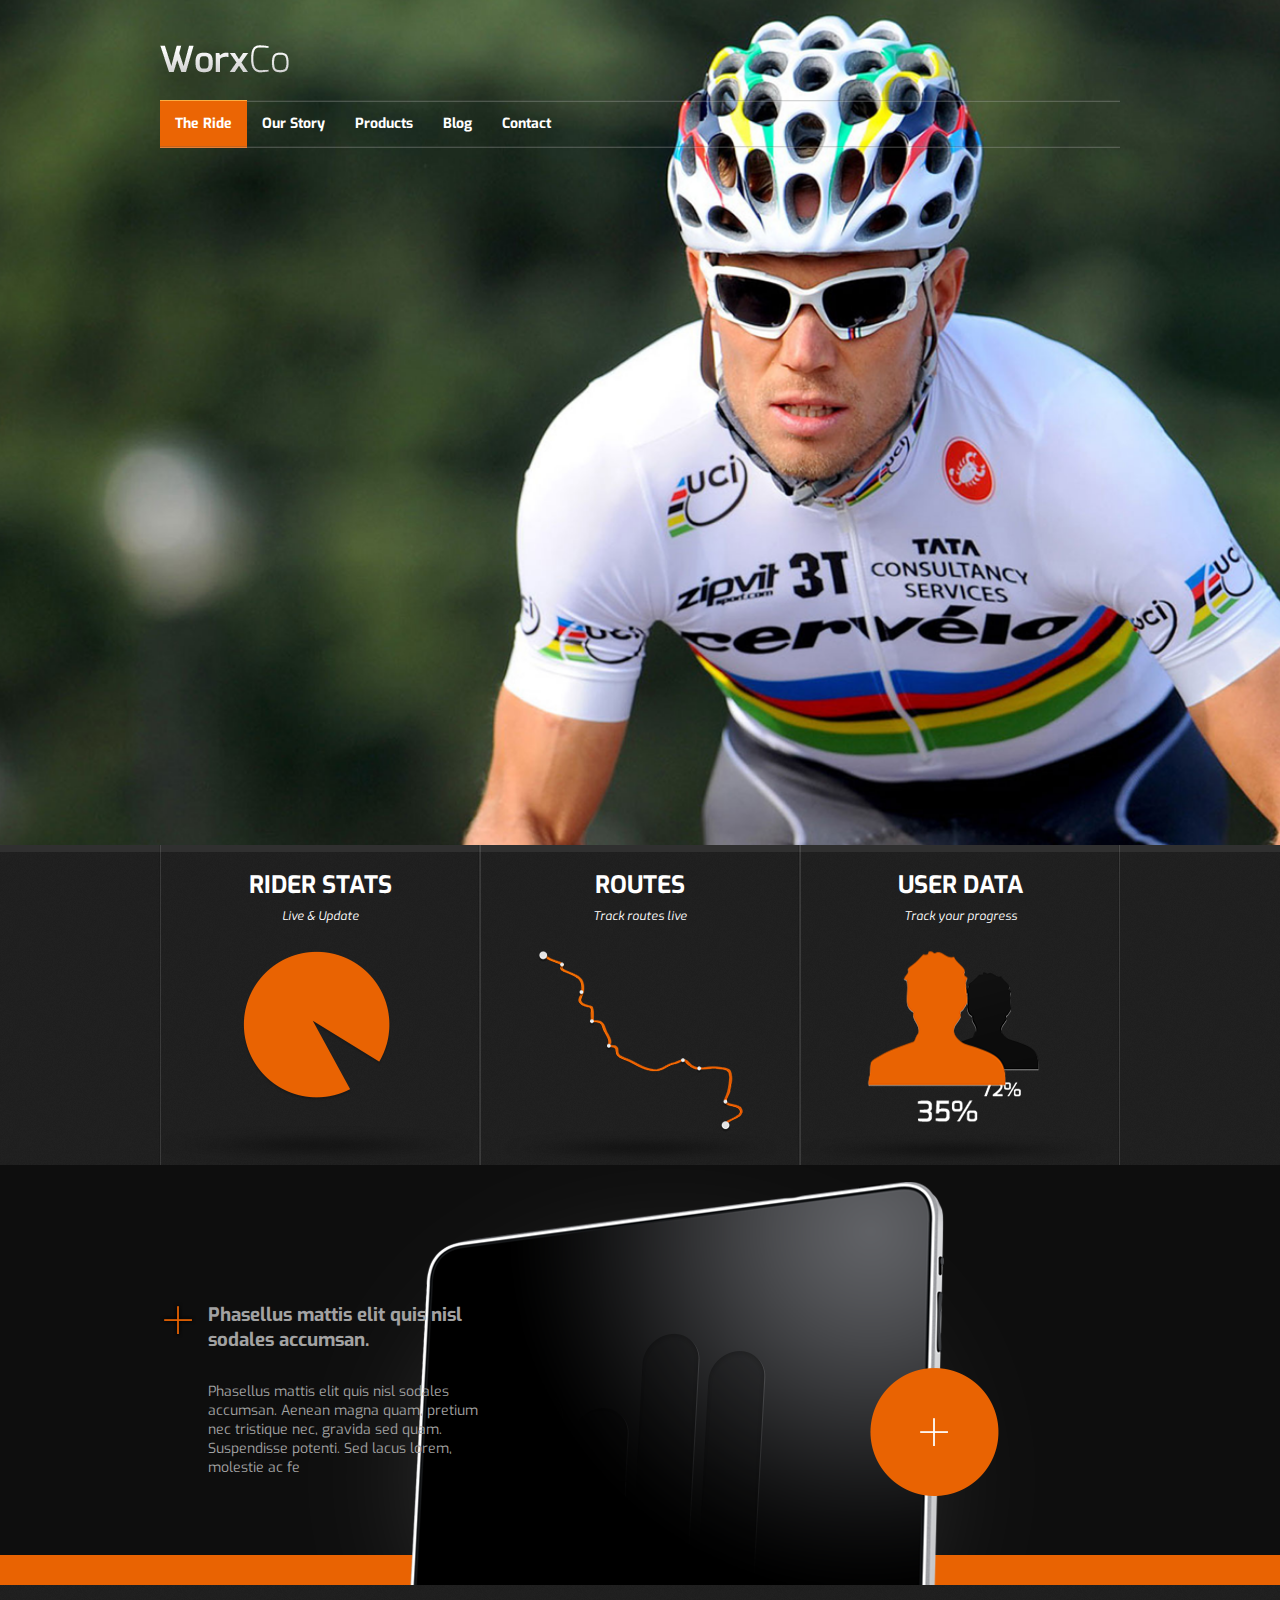
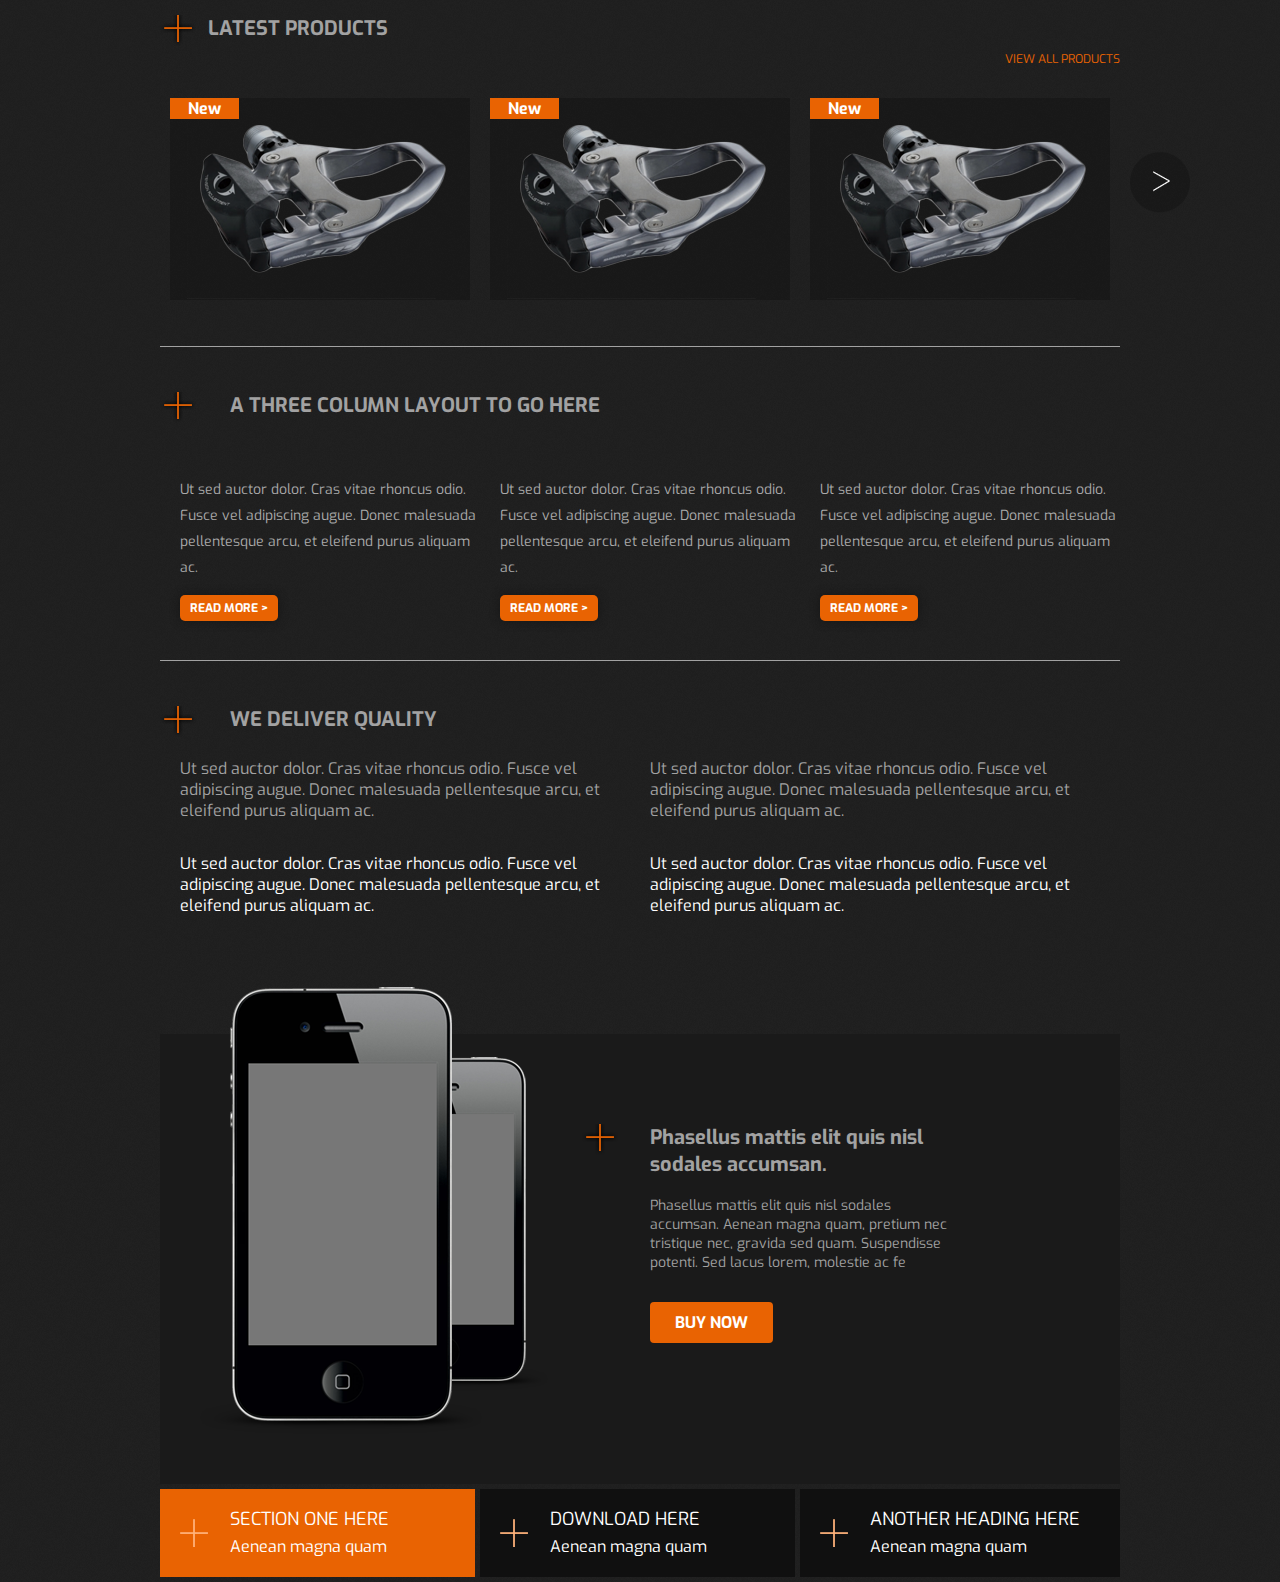
<file: index.html>
<!DOCTYPE html>
<html lang="ru">
<head>
	<title>WorxCo</title>
	<meta charset="utf-8">
	<link rel="stylesheet" href="css/nav.css">
	<link rel="stylesheet" href="css/The Ride.css">
	<link href="https://stackpath.bootstrapcdn.com/font-awesome/4.7.0/css/font-awesome.min.css" rel="stylesheet" integrity="sha384-wvfXpqpZZVQGK6TAh5PVlGOfQNHSoD2xbE+QkPxCAFlNEevoEH3Sl0sibVcOQVnN" crossorigin="anonymous">
</head>
<body>
	<header class="rider-parallax">
		<div class="container">
			<a href="index.html">
				<img src="img/logo.png" alt="logo">
			</a>
			<nav>
				<ul>
					<li class="active"><a href="index.html">The Ride</a></li>
					<li><a href="#">Our Story</a></li>
					<li><a href="product.html">Products</a></li>
					<li><a href="#">Blog</a></li>
					<li><a href="#">Contact</a></li>
				</ul>
			</nav>
		</div>
	</header>
	<section class="stats">
		<div class="container">
			<div class="column">
				<a href="#">
					<h3>Rider Stats</h3>
					<i class="thin">Live & Update</i>
					<img src="img/pie.png" alt="pie">
				</a>
			</div>
			<div class="column">
				<a href="#">
					<h3>Routes</h3>
					<i class="thin">Track routes live</i>
					<img src="img/route.png" alt="route">
				</a>
			</div>
			<div class="column">
				<a href="#">
					<h3>User Data</h3>
					<i class="thin">Track your progress</i>
					<img src="img/percentage.png" alt="percentage">
				</a>
			</div>
		</div>
	</section>
	<section class="ipad-img">
		<div class="container">
			<h3>Phasellus mattis elit quis nisl sodales accumsan.</h3>
			<p>Phasellus mattis elit quis nisl sodales accumsan. Aenean magna quam, pretium nec tristique nec, gravida sed quam. Suspendisse potenti. Sed lacus lorem, molestie ac fe</p>
			<img class="iPad-parallax" src="img/ipad-img.png" alt="iPad">
		</div>
	</section>
	<section class="latest-products">
		<div class="container">
			<h3>Latest Products</h3>
			<div class="view-more"><a href="product.html">view all products</a></div>
			<div class="catalog">
				<img class="prev-next-btns" src="img/prev.png" alt="prev" onclick="leftSwitcher();">
				<div class="items">
					<ul>
						<li class="item">
							<span>New</span>
							<img src="img/carousel-item.png" alt="item">
						</li>
						<li class="item">
							<span>New</span>
							<img src="img/carousel-item.png" alt="item">
						</li>
						<li class="item">
							<span>New</span>
							<img src="img/carousel-item.png" alt="item">
						</li>
						<li class="item">
							<span>New</span>
							<img src="img/carousel-item.png" alt="item">
						</li>
						<li class="item">
							<span>New</span>
							<img src="img/carousel-item.png" alt="item">
						</li>
						<li class="item">
							<span>New</span>
							<img src="img/carousel-item.png" alt="item">
						</li>
						<li class="item">
							<span>New</span>
							<img src="img/carousel-item.png" alt="item">
						</li>
					</ul>
				</div>
				<img class="prev-next-btns" src="img/next.png" alt="next" onclick="rightSwitcher();">
			</div>
		</div>	
	</section>
	<section class="column-layout">
		<div class="container border">
			<h3>A THREE COLUMN LAYOUT TO GO HERE</h3>
			<div class="paragraphs">
				<div class="paragraph">
					<p>
						Ut sed auctor dolor. Cras vitae rhoncus odio. Fusce vel adipiscing augue. Donec malesuada pellentesque arcu, et eleifend purus aliquam ac.
					</p>
					<a href="#" class="read-more-btn">Read More &#62;</a>
				</div>
				<div class="paragraph">
					<p>
						Ut sed auctor dolor. Cras vitae rhoncus odio. Fusce vel adipiscing augue. Donec malesuada pellentesque arcu, et eleifend purus aliquam ac.
					</p>
					<a href="#" class="read-more-btn">Read More &#62;</a>
				</div>
				<div class="paragraph">
					<p>
						Ut sed auctor dolor. Cras vitae rhoncus odio. Fusce vel adipiscing augue. Donec malesuada pellentesque arcu, et eleifend purus aliquam ac.
					</p>
					<a href="#" class="read-more-btn">Read More &#62;</a>
				</div>
			</div>
		</div>	
	</section>
	<section class="deliver-quality">
		<div class="container border">
			<h3>WE DELIVER QUALITY</h3>
			<div class="four-paragraphs">
				<p>Ut sed auctor dolor. Cras vitae rhoncus odio. Fusce vel adipiscing augue. Donec malesuada pellentesque arcu, et eleifend purus aliquam ac.</p>
				<p>Ut sed auctor dolor. Cras vitae rhoncus odio. Fusce vel adipiscing augue. Donec malesuada pellentesque arcu, et eleifend purus aliquam ac.</p>
				<p>Ut sed auctor dolor. Cras vitae rhoncus odio. Fusce vel adipiscing augue. Donec malesuada pellentesque arcu, et eleifend purus aliquam ac.</p>
				<p>Ut sed auctor dolor. Cras vitae rhoncus odio. Fusce vel adipiscing augue. Donec malesuada pellentesque arcu, et eleifend purus aliquam ac.</p>
			</div>
		</div>
	</section>
	<section class="tab-section" id="tab-section">
		<div class="container">
			<div class="tab-content tb1">
				<img src="img/tab-image.png" alt="tab-image">
				<div class="right">
					<h3>Phasellus mattis elit quis nisl sodales accumsan.</h3>
					<p>Phasellus mattis elit quis nisl sodales accumsan. Aenean magna quam, pretium nec tristique nec, gravida sed quam. Suspendisse potenti. Sed lacus lorem, molestie ac fe</p>
					<a href="#tab-section">BUY NOW</a>
				</div>
			</div>
			<div class="tab-content tb2">
				<h3>PRODUCT DESCRIPTION</h3>
				<p>Lorem ipsum dolor sit amet, consectetur adipisicing elit. Dicta, excepturi voluptatum deleniti
				ratione quo at possimus blanditiis ducimus illo officia quisquam nemo! Veritatis, praesentium,
				velit earum dolore cumque porro amet? Lorem ipsum dolor sit amet, consectetur adipisicing elit.
				Molestiae, totam, repellat, optio quidem beatae sapiente impedit soluta eligendi distinctio
				tenetur assumenda natus excepturi fuga illum earum itaque cum alias quaerat. Lorem ipsum 
				dolor sit amet, consectetur adipisicing elit. Id, distinctio laborum recusandae. Quidem, 
				maiores, cupiditate sunt officia esse facilis in commodi quasi tempore beatae error ducimus 
				quo maxime magnam ab!</p>
				<a href="#tab-section">Download brief</a>
			</div>
			<div class="tab-content tb3"></div>
			<ul>
				<li class="active">
					<div>
						<a href="#tab-section">SECTION ONE HERE</a>
							<p>Aenean magna quam</p>
						</div>
				</li>
				<li class="active">
					<div>
						<a href="#tab-section">DOWNLOAD HERE</a>
							<p>Aenean magna quam</p>
						</div>
				</li>
				<li class="active">
					<div>
						<a href="#tab-section">ANOTHER HEADING HERE</a>
							<p>Aenean magna quam</p>
						</div>
				</li>
			</ul>
		</div>
	</section>
	<script src="js/script.js" type="text/javascript"></script>
</body>
</html>
</file>
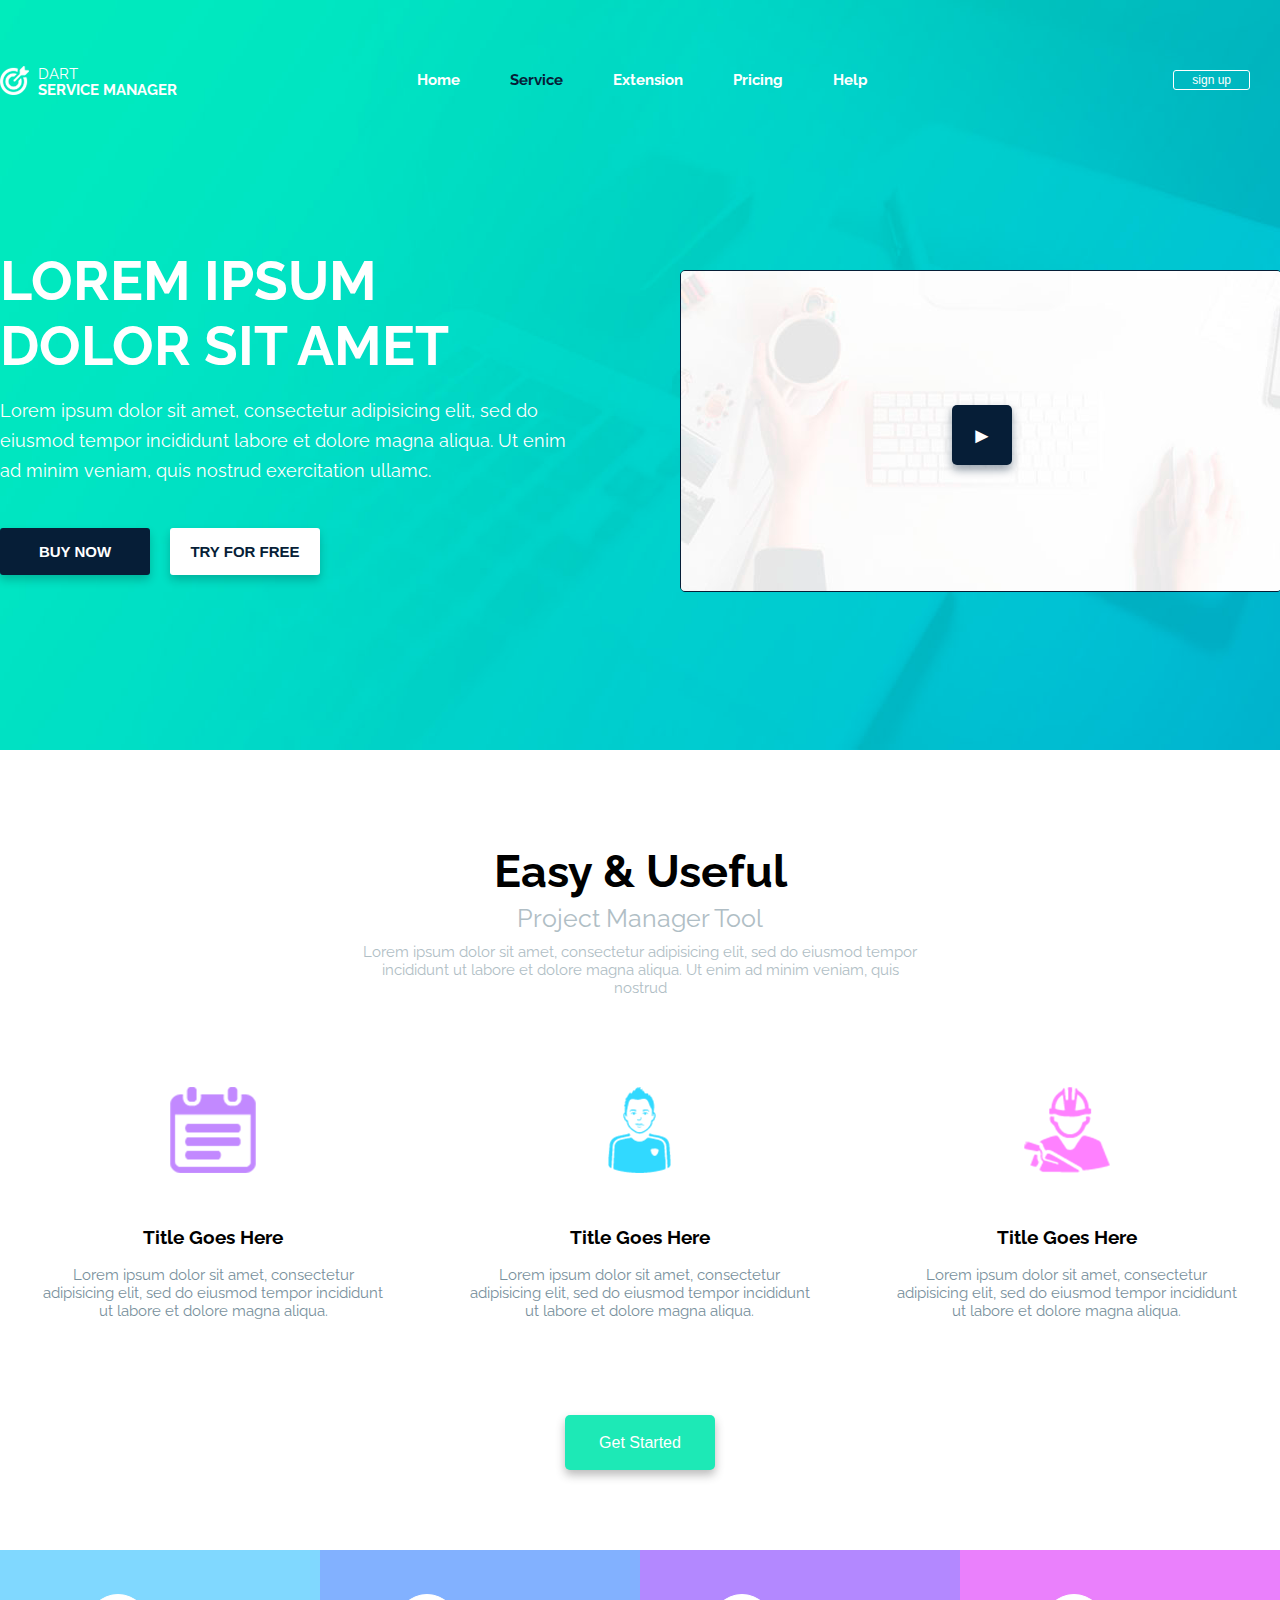
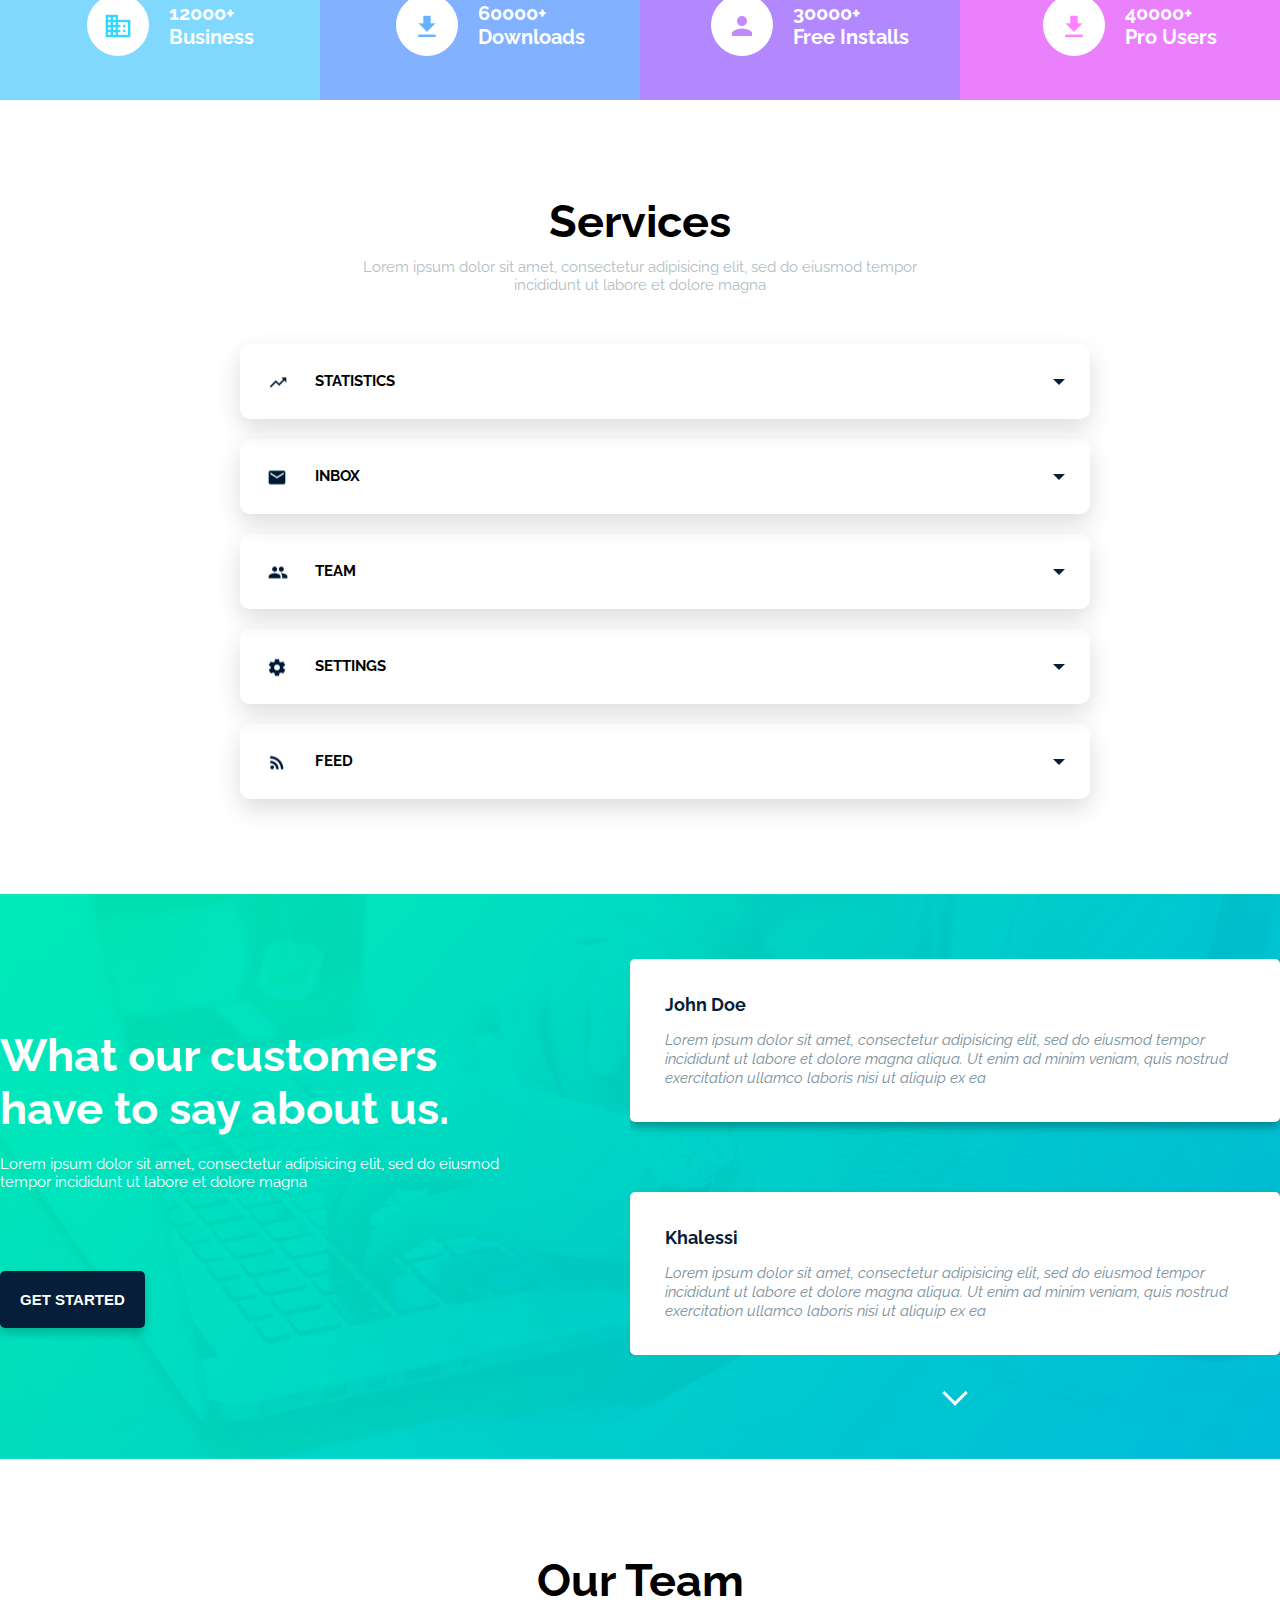
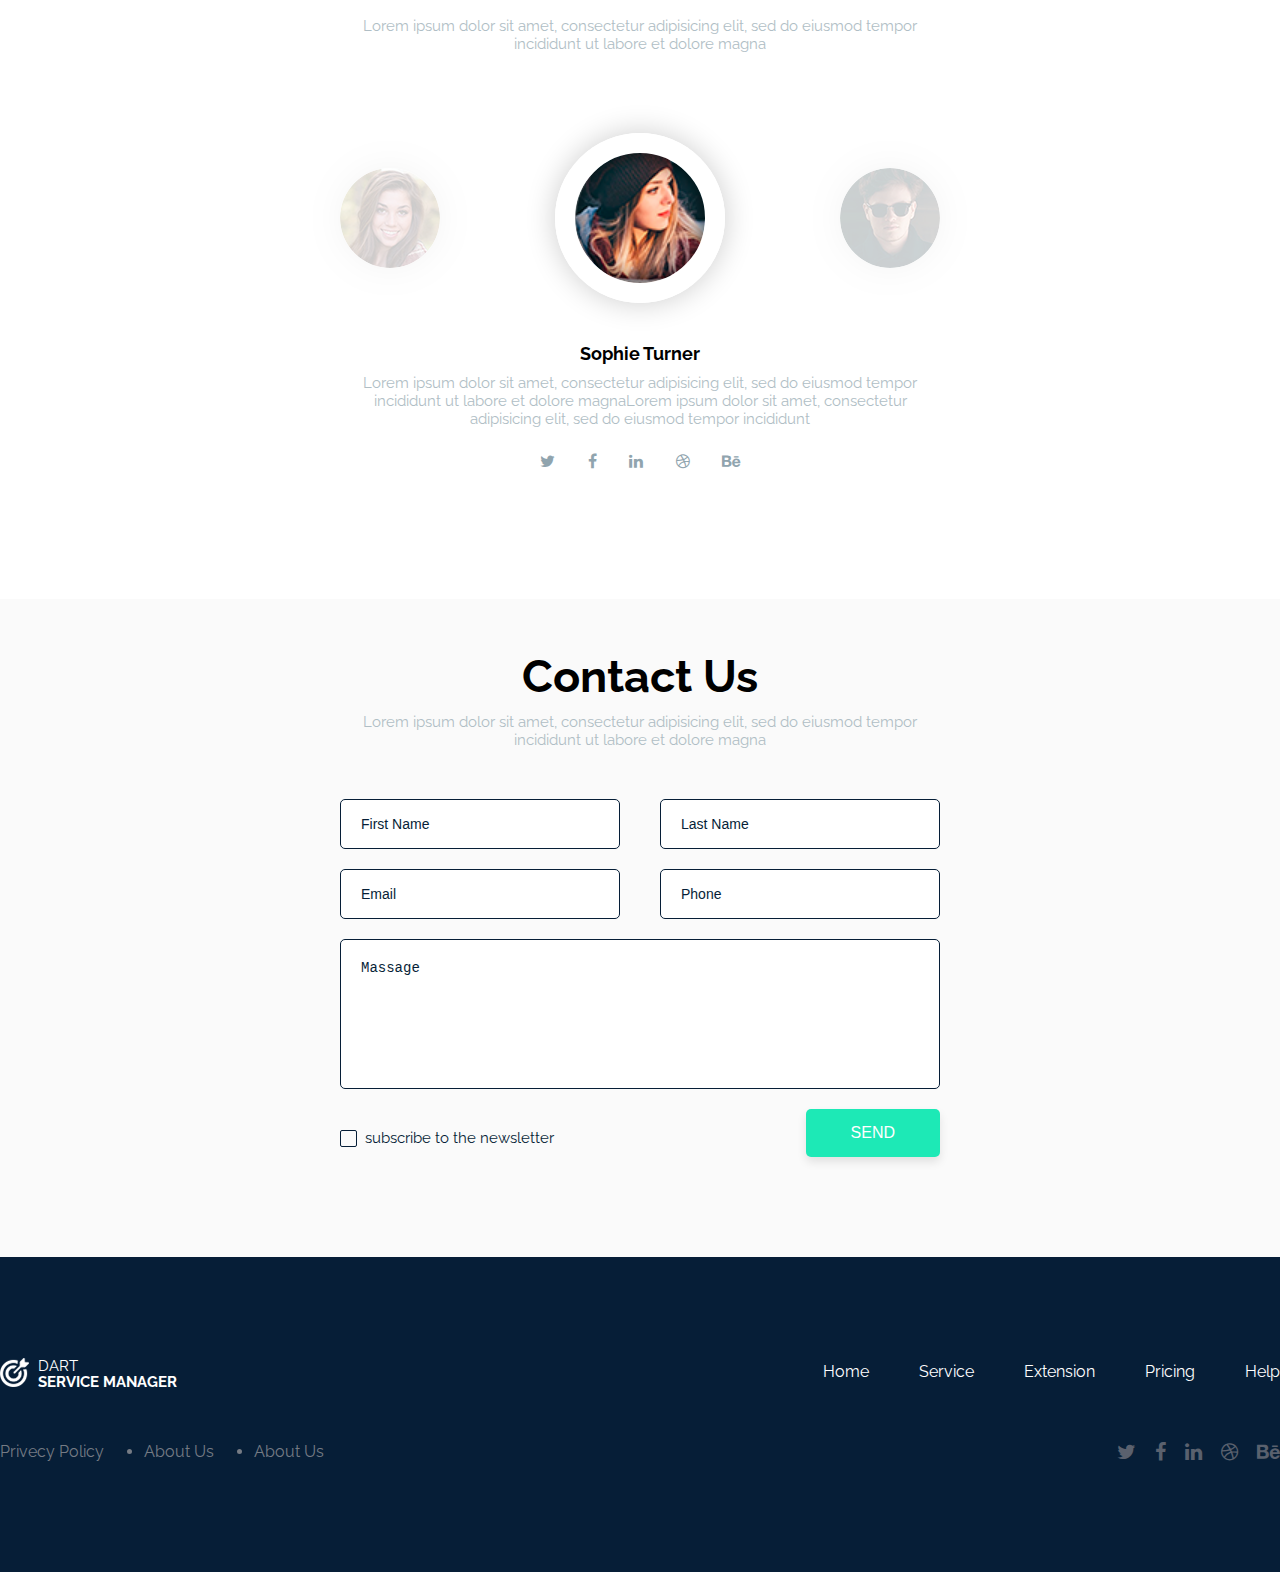
<file: Dart/index.html>
<!DOCTYPE html>
<html>
<head>
	<meta charset="utf-8">
	<link rel="stylesheet" type="text/css" href="css/style.css">
	<link href="https://stackpath.bootstrapcdn.com/font-awesome/4.7.0/css/font-awesome.min.css" rel="stylesheet" integrity="sha384-wvfXpqpZZVQGK6TAh5PVlGOfQNHSoD2xbE+QkPxCAFlNEevoEH3Sl0sibVcOQVnN" crossorigin="anonymous">
	<title>Dart Service Manager</title>
</head>
<body>
	<div id="blur">
		<header>
			<div class="container">
				<div class="header-of-header">
					<div class="logo">
						<img src="img/logo.jpg">
						<h3>
							Dart<br>
							<strong>Service Manager</strong>
						</h3>
					</div>
					<nav class="showed">
						<ul>
							<li>
								<a href="#">Home</a>
							</li>
							<li class="active">
								<a href="#">Service</a>
							</li>
							<li>
								<a href="#">Extension</a>
							</li>
							<li>
								<a href="#">Pricing</a>
							</li>
							<li>
								<a href="#">Help</a>
							</li>
						</ul>
					</nav>
					<button class="sign-up-btn showed">sign up</button>
					<div class="menu-bars switcher">
						<span></span>
						<span></span>
					</div>
				</div>
			</div>
			<div class="container">
				<div class="clearfix"></div>
				<div class="footer-of-header">
					<div class="right">
						<div class="video">
							<img src="img/video.jpg" alt="video">
							<div class="watch-btn">
								<span>&#9658;</span>
								<div class="discribe">Watch the wideo</div>
							</div>
						</div>
					</div>
					<div class="left">
						<h1>
							lorem Ipsum<br>
							Dolor sit amet
						</h1>
						<p>
							Lorem ipsum dolor sit amet, consectetur adipisicing elit, sed do eiusmod tempor incididunt labore et dolore magna aliqua. Ut enim ad minim veniam, quis nostrud exercitation ullamc.
						</p>
						<div class="btns">
							<button>buy now</button>
							<button>try for free</button>
						</div>
					</div>
				</div>
			</div>
		</header>
		<section id="easy-useful">
			<div class="container">
				<div class="title">
					<h3>Easy & Useful</h3>
					<div class="stitle">Project Manager Tool</div>
					<p>Lorem ipsum dolor sit amet, consectetur adipisicing elit, sed do eiusmod tempor incididunt ut labore et dolore magna aliqua. Ut enim ad minim veniam, quis nostrud</p>
				</div>
				<content>
					<article>
						<img src="img/article1.png">
						<h3>Title Goes Here</h3>
						<p>Lorem ipsum dolor sit amet, consectetur adipisicing elit, sed do eiusmod tempor incididunt ut labore et dolore magna aliqua.</p>
					</article>
					<article>
						<img src="img/article2.png">
						<h3>Title Goes Here</h3>
						<p>Lorem ipsum dolor sit amet, consectetur adipisicing elit, sed do eiusmod tempor incididunt ut labore et dolore magna aliqua.</p>
					</article>
					<article>
						<img src="img/article3.png">
						<h3>Title Goes Here</h3>
						<p>Lorem ipsum dolor sit amet, consectetur adipisicing elit, sed do eiusmod tempor incididunt ut labore et dolore magna aliqua.</p>
					</article>
				</content>
				<button class="get-started">Get Started</button>
			</div>
		</section>
		<section id="counts">
			<div class="part">
				<img src="img/business.png" alt="buisness">
				<div class="count">
					<h3>12000+</h3>
					<p>Business</p>
				</div>
			</div>
			<div class="part">
				<img src="img/downloads.png" alt="downloads">
				<div class="count">
					<h3>60000+</h3>
					<p>Downloads</p>
				</div>
			</div>
			<div class="part">
				<img src="img/free installs.png" alt="free installs">
				<div class="count">
					<h3>30000+</h3>
					<p>Free Installs</p>
				</div>
			</div>
			<div class="part">
				<img src="img/pro users.png" alt="pro users">
				<div class="count">
					<h3>40000+</h3>
					<p>Pro Users</p>
				</div>
			</div>
		</section>
		<section id="services">
			<div class="container">
				<div class="title">
					<h3>Services</h3>
					<p>Lorem ipsum dolor sit amet, consectetur adipisicing elit, sed do eiusmod tempor incididunt ut labore et dolore magna</p>
				</div>
				<div class="part">
					<div>
						<h3>statistics</h3>
						<span></span>
					</div>
					<div>
						<img src="img/image.png" alt="Desktop">
						<p>Lorem ipsum dolor sit amet, consectetur adipisicing elit, sed do eiusmod tempor incididunt ut labore et dolore magna aliqua. Ut enim ad minim veniam,</p>
						<p>quis nostrud exercitation ullamco laboris nisi ut aliquip ex ea commodo consequat. Duis aute irure dolor in reprehenderit in</p>
						<div class="clearfix"></div>
					</div>
				</div>
				<div class="part">
					<div>
						<h3>inbox</h3>
						<span></span>
					</div>
					<div>
						<img src="img/image.png" alt="Desktop">
						<p>Lorem ipsum dolor sit amet, consectetur adipisicing elit, sed do eiusmod tempor incididunt ut labore et dolore magna aliqua. Ut enim ad minim veniam,</p>
						<p>quis nostrud exercitation ullamco laboris nisi ut aliquip ex ea commodo consequat. Duis aute irure dolor in reprehenderit in</p>
						<div class="clearfix"></div>
					</div>
				</div>
				<div class="part">
					<div>
						<h3>team</h3>
						<span></span>
					</div>
					<div>
						<img src="img/image.png" alt="Desktop">
						<p>Lorem ipsum dolor sit amet, consectetur adipisicing elit, sed do eiusmod tempor incididunt ut labore et dolore magna aliqua. Ut enim ad minim veniam,</p>
						<p>quis nostrud exercitation ullamco laboris nisi ut aliquip ex ea commodo consequat. Duis aute irure dolor in reprehenderit in</p>
						<div class="clearfix"></div>
					</div>
				</div>
				<div class="part">
					<div>
						<h3>settings</h3>
						<span></span>
					</div>
					<div>
						<img src="img/image.png" alt="Desktop">
						<p>Lorem ipsum dolor sit amet, consectetur adipisicing elit, sed do eiusmod tempor incididunt ut labore et dolore magna aliqua. Ut enim ad minim veniam,</p>
						<p>quis nostrud exercitation ullamco laboris nisi ut aliquip ex ea commodo consequat. Duis aute irure dolor in reprehenderit in</p>
						<div class="clearfix"></div>
					</div>
				</div>
				<div class="part">
					<div>
						<h3>feed</h3>
						<span></span>
					</div>
					<div>
						<img src="img/image.png" alt="Desktop">
						<p>Lorem ipsum dolor sit amet, consectetur adipisicing elit, sed do eiusmod tempor incididunt ut labore et dolore magna aliqua. Ut enim ad minim veniam,</p>
						<p>quis nostrud exercitation ullamco laboris nisi ut aliquip ex ea commodo consequat. Duis aute irure dolor in reprehenderit in</p>
						<div class="clearfix"></div>
					</div>
				</div>
			</div>
		</section>
		<section id="testimonials">
			<div class="container">
				<div class="left">
					<h3>What our customers
					have to say about us.</h3>
					<p>Lorem ipsum dolor sit amet, consectetur adipisicing elit, sed do eiusmod tempor incididunt ut labore et dolore magna</p>
					<button>Get Started</button>
				</div>
				<div class="right">
					<span onclick="topSwitcher();"></span>
					<div class="showed-content">
						<div class="reviews">
							<div class="review">
								<h3>John Doe</h3>
								<em>Lorem ipsum dolor sit amet, consectetur adipisicing elit, sed do eiusmod tempor incididunt ut labore et dolore magna aliqua. Ut enim ad minim veniam, quis nostrud exercitation ullamco laboris nisi ut aliquip ex ea</em>
							</div>
							<div class="review">
								<h3>Khalessi</h3>
								<em>Lorem ipsum dolor sit amet, consectetur adipisicing elit, sed do eiusmod tempor incididunt ut labore et dolore magna aliqua. Ut enim ad minim veniam, quis nostrud exercitation ullamco laboris nisi ut aliquip ex ea</em>
							</div>
							<div class="review">
								<h3>Ann Smith</h3>
								<em>Lorem ipsum dolor sit amet, consectetur adipisicing elit, sed do eiusmod tempor incididunt ut labore et dolore magna aliqua. Ut enim ad minim veniam, quis nostrud exercitation ullamco laboris nisi ut aliquip ex ea</em>
							</div>
							<div class="review">
								<h3>Max Power</h3>
								<em>Lorem ipsum dolor sit amet, consectetur adipisicing elit, sed do eiusmod tempor incididunt ut labore et dolore magna aliqua. Ut enim ad minim veniam, quis nostrud exercitation ullamco laboris nisi ut aliquip ex ea</em>
							</div>
							<div class="review">
								<h3>Alex Pirs</h3>
								<em>Lorem ipsum dolor sit amet, consectetur adipisicing elit, sed do eiusmod tempor incididunt ut labore et dolore magna aliqua. Ut enim ad minim veniam, quis nostrud exercitation ullamco laboris nisi ut aliquip ex ea</em>
							</div>
						</div>
					</div>
					<span onclick="bottomSwitcher();"></span>
				</div>
			</div>
		</section>
		<section id="team">
			<div class="container thin">
				<div class="title">
					<h3>Our Team</h3>
					<p>Lorem ipsum dolor sit amet, consectetur adipisicing elit, sed do eiusmod tempor incididunt ut labore et dolore magna</p>
				</div>
				<div class="photos">
					<div class="photo">
						<img src="img/avatar3.png" alt="photo">
					</div>
					<div class="photo active">
						<img src="img/avatar1.png" alt="photo">
					</div>
					<div class="photo">
						<img src="img/avatar2.png" alt="photo">
					</div>
				</div>
				<div class="describes">
					<div class="title about">
						<h3>Jack Force</h3>
						<p>Lorem ipsum dolor sit amet, consectetur adipisicing elit, sed do eiusmod tempor incididunt ut labore et dolore magnaLorem ipsum dolor sit amet, consectetur adipisicing elit, sed do eiusmod tempor incididunt</p>
					</div>
					<div class="title about active">
						<h3>Sophie Turner</h3>
						<p>Lorem ipsum dolor sit amet, consectetur adipisicing elit, sed do eiusmod tempor incididunt ut labore et dolore magnaLorem ipsum dolor sit amet, consectetur adipisicing elit, sed do eiusmod tempor incididunt</p>
					</div>
					<div class="title about">
						<h3>Kelly Hobs</h3>
						<p>Lorem ipsum dolor sit amet, consectetur adipisicing elit, sed do eiusmod tempor incididunt ut labore et dolore magnaLorem ipsum dolor sit amet, consectetur adipisicing elit, sed do eiusmod tempor incididunt</p>
					</div>
				</div>
				<div class="socials">
					<a href="#" class="fa fa-twitter" aria-hidden="true"></a>
					<a href="#" class="fa fa-facebook" aria-hidden="true"></a>
					<a href="#" class="fa fa-linkedin" aria-hidden="true"></a>
					<a href="#" class="fa fa-dribbble" aria-hidden="true"></a>
					<a href="#" class="fa fa-behance" aria-hidden="true"></a>
				</div>
			</div>
		</section>
		<section id="contact-us">
			<div class="container thin">
				<div class="title">
					<h3>Contact Us</h3>
					<p>Lorem ipsum dolor sit amet, consectetur adipisicing elit, sed do eiusmod tempor incididunt ut labore et dolore magna</p>
				</div>
				<form>
					<input type="text" name="first-name" required placeholder="First Name">
					<input type="text" name="last-name" required placeholder="Last Name">
					<input type="email" name="email" required placeholder="Email">
					<input type="tel" name="tel" required placeholder="Phone">
					<textarea placeholder="Massage"></textarea>
					<input type="checkbox" class="checkbox input">
					<label class="checkbox label" for="checkbox-id"></label>
					<label>subscribe to the newsletter</label>
					<button type="submit">Send</button>
				</form>
			</div>
		</section>
		<footer>
			<div class="container">
				<div class="top">
					<div class="logo">
						<img src="img/logo.jpg">
						<h3>
							Dart<br>
							<strong>Service Manager</strong>
						</h3>
					</div>
					<nav>
						<ul>
							<li>
								<a href="#">Home</a>
							</li>
							<li class="active">
								<a href="#">Service</a>
							</li>
							<li>
								<a href="#">Extension</a>
							</li>
							<li>
								<a href="#">Pricing</a>
							</li>
							<li>
								<a href="#">Help</a>
							</li>
						</ul>
					</nav>
				</div>
				<div class="bottom">
					<ul>
						<li>Privecy Policy</li>
						<li>About Us</li>
						<li>About Us</li>
					</ul>
					<div class="socials">
						<a href="#" class="fa fa-twitter" aria-hidden="true"></a>
						<a href="#" class="fa fa-facebook" aria-hidden="true"></a>
						<a href="#" class="fa fa-linkedin" aria-hidden="true"></a>
						<a href="#" class="fa fa-dribbble" aria-hidden="true"></a>
						<a href="#" class="fa fa-behance" aria-hidden="true"></a>
					</div>
				</div>
			</div>
		</footer>
	</div>
	
	<div class="overlay">
		<div class="popup">
			<h3>Sign Up</h3>
			<form>
				<input name="name" type="text" required placeholder="Name">
				<input type="password" required placeholder="Password">
				<input name="email" type="email" required placeholder="Email">
				<button type="submit">Send</button>
			</form>
			<div class="close-btn">
				<span></span>
				<span></span>
			</div>
		</div>
	</div>
	<script src="js/script.js"></script>
</body>
</html>
</file>
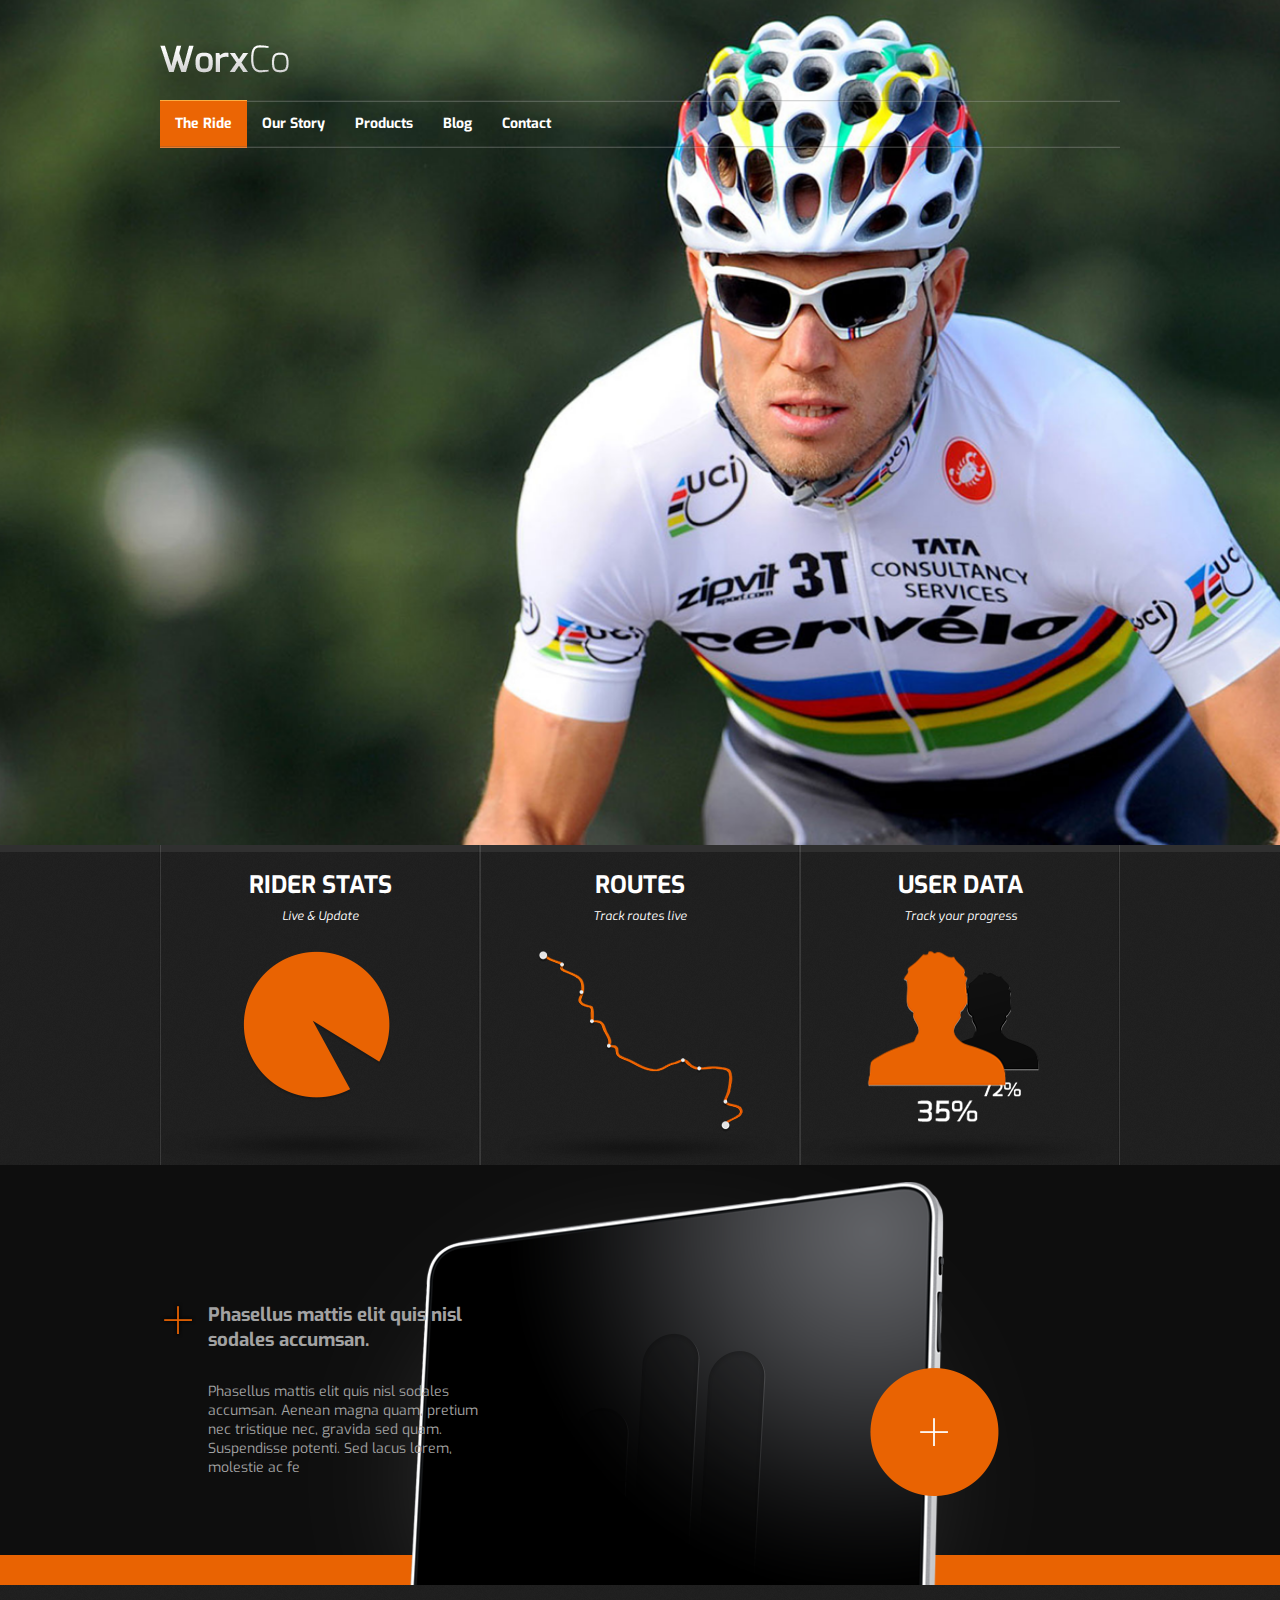
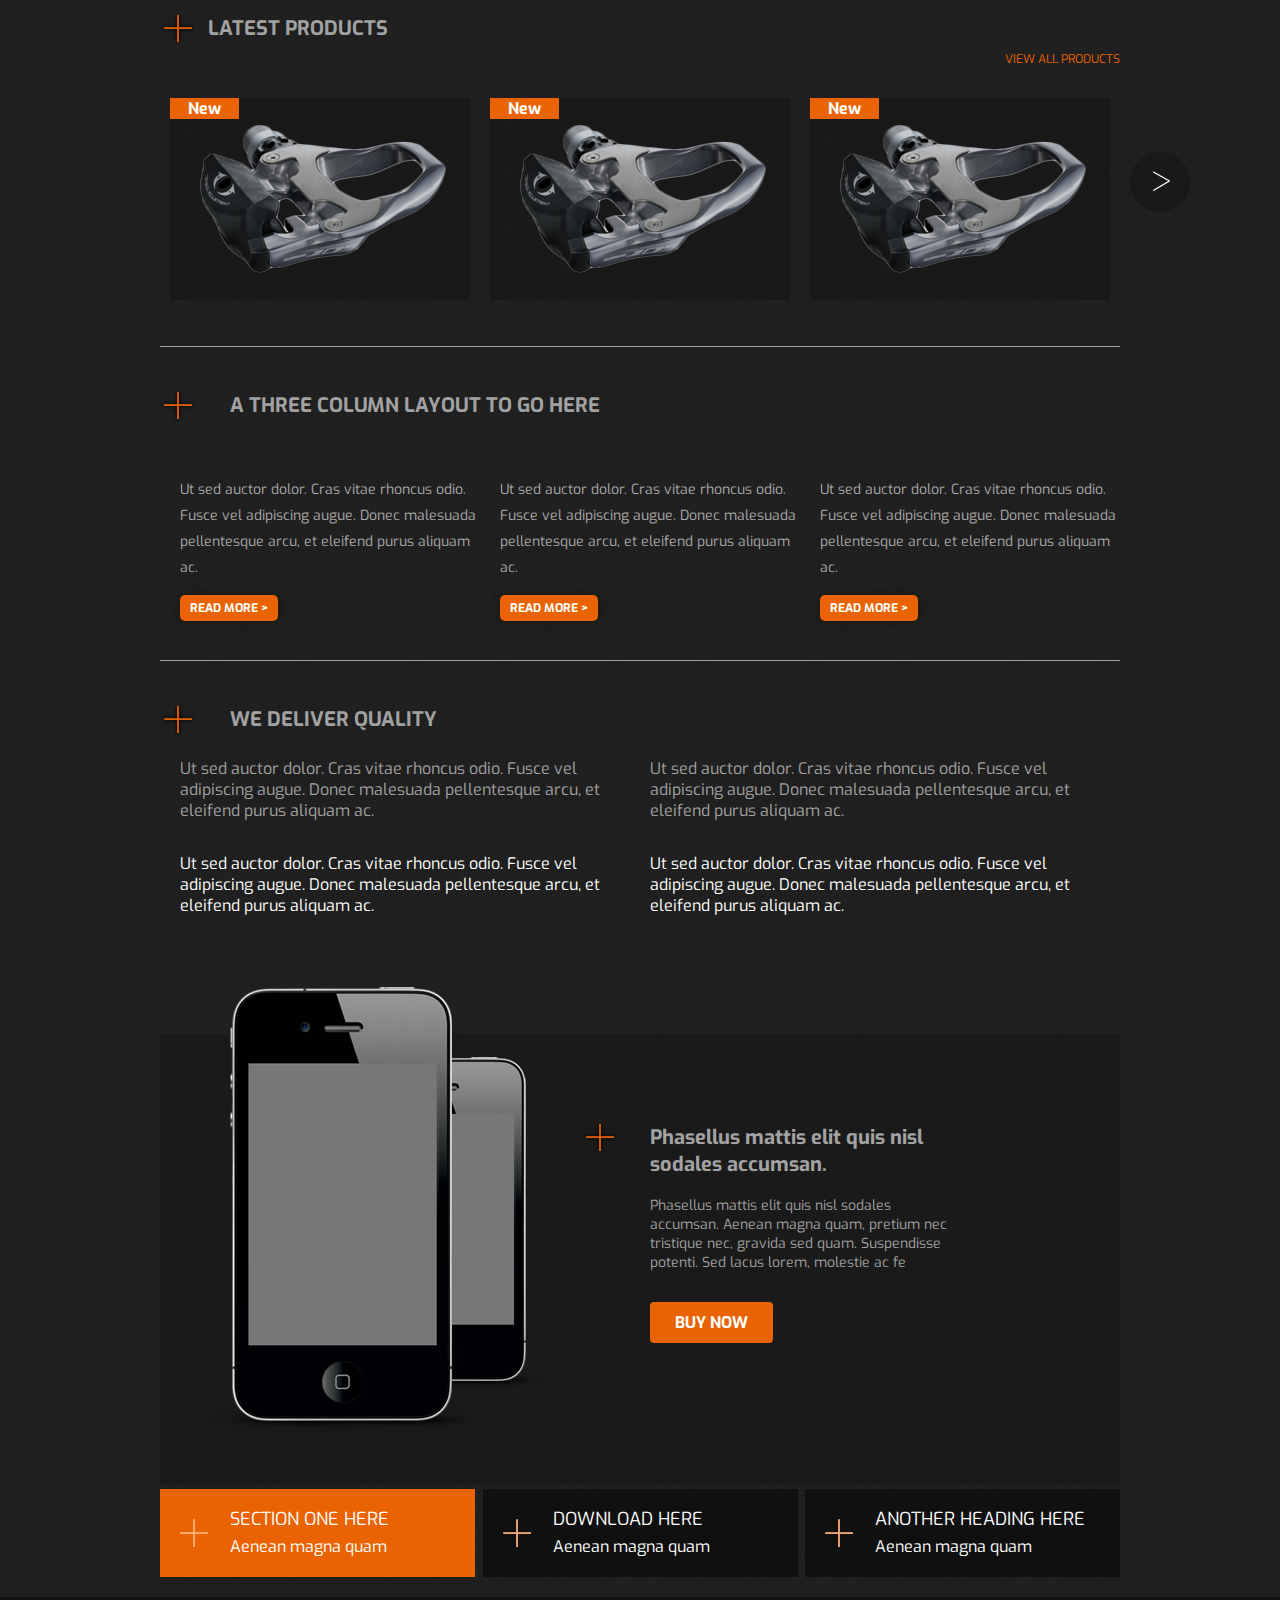
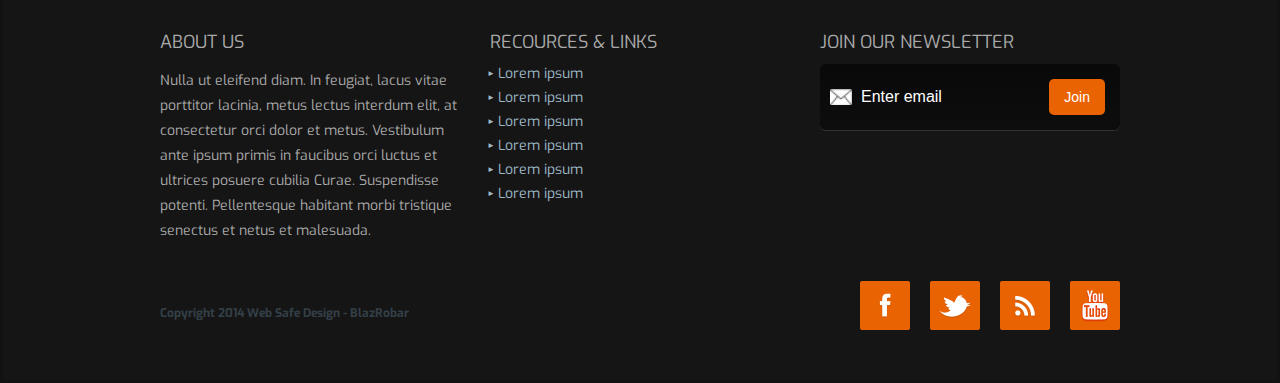
<file: WorkCo/index.html>
<!DOCTYPE html>
<html lang="ru">
<head>
	<title>WorxCo</title>
	<meta charset="utf-8">
	<link rel="stylesheet" href="css/main.css">
	<link rel="stylesheet" href="css/The Ride.css">
	<link href="https://stackpath.bootstrapcdn.com/font-awesome/4.7.0/css/font-awesome.min.css" rel="stylesheet" integrity="sha384-wvfXpqpZZVQGK6TAh5PVlGOfQNHSoD2xbE+QkPxCAFlNEevoEH3Sl0sibVcOQVnN" crossorigin="anonymous">
</head>
<body>
	<header class="rider-parallax">
		<div class="container">
			<a href="index.html">
				<img src="img/logo.png" alt="logo">
			</a>
			<nav>
				<ul>
					<li class="active"><a href="index.html">The Ride</a></li>
					<li><a href="#">Our Story</a></li>
					<li><a href="product.html">Products</a></li>
					<li><a href="#">Blog</a></li>
					<li><a href="#">Contact</a></li>
				</ul>
			</nav>
		</div>
	</header>
	<section class="stats">
		<div class="container">
			<div class="column">
				<a href="#">
					<h3>Rider Stats</h3>
					<i class="thin">Live & Update</i>
					<img src="img/pie.png" alt="pie">
				</a>
			</div>
			<div class="column">
				<a href="#">
					<h3>Routes</h3>
					<i class="thin">Track routes live</i>
					<img src="img/route.png" alt="route">
				</a>
			</div>
			<div class="column">
				<a href="#">
					<h3>User Data</h3>
					<i class="thin">Track your progress</i>
					<img src="img/percentage.png" alt="percentage">
				</a>
			</div>
		</div>
	</section>
	<section class="ipad-img">
		<div class="container">
			<h3>Phasellus mattis elit quis nisl sodales accumsan.</h3>
			<p>Phasellus mattis elit quis nisl sodales accumsan. Aenean magna quam, pretium nec tristique nec, gravida sed quam. Suspendisse potenti. Sed lacus lorem, molestie ac fe</p>
			<img class="iPad-parallax" src="img/ipad-img.png" alt="iPad">
		</div>
	</section>
	<section class="latest-products">
		<div class="container">
			<h3>Latest Products</h3>
			<div class="view-more"><a href="product.html">view all products</a></div>
			<div class="catalog">
				<img class="prev-next-btns" src="img/prev.png" alt="prev" onclick="leftSwitcher();">
				<div class="items">
					<ul>
						<li class="item">
							<span>New</span>
							<img src="img/carousel-item.png" alt="item">
						</li>
						<li class="item">
							<span>New</span>
							<img src="img/carousel-item.png" alt="item">
						</li>
						<li class="item">
							<span>New</span>
							<img src="img/carousel-item.png" alt="item">
						</li>
						<li class="item">
							<span>New</span>
							<img src="img/carousel-item.png" alt="item">
						</li>
						<li class="item">
							<span>New</span>
							<img src="img/carousel-item.png" alt="item">
						</li>
						<li class="item">
							<span>New</span>
							<img src="img/carousel-item.png" alt="item">
						</li>
						<li class="item">
							<span>New</span>
							<img src="img/carousel-item.png" alt="item">
						</li>
					</ul>
				</div>
				<img class="prev-next-btns" src="img/next.png" alt="next" onclick="rightSwitcher();">
			</div>
		</div>	
	</section>
	<section class="column-layout">
		<div class="container border">
			<h3>A THREE COLUMN LAYOUT TO GO HERE</h3>
			<div class="paragraphs">
				<div class="paragraph">
					<p>
						Ut sed auctor dolor. Cras vitae rhoncus odio. Fusce vel adipiscing augue. Donec malesuada pellentesque arcu, et eleifend purus aliquam ac.
					</p>
					<a href="#" class="read-more-btn">Read More &#62;</a>
				</div>
				<div class="paragraph">
					<p>
						Ut sed auctor dolor. Cras vitae rhoncus odio. Fusce vel adipiscing augue. Donec malesuada pellentesque arcu, et eleifend purus aliquam ac.
					</p>
					<a href="#" class="read-more-btn">Read More &#62;</a>
				</div>
				<div class="paragraph">
					<p>
						Ut sed auctor dolor. Cras vitae rhoncus odio. Fusce vel adipiscing augue. Donec malesuada pellentesque arcu, et eleifend purus aliquam ac.
					</p>
					<a href="#" class="read-more-btn">Read More &#62;</a>
				</div>
			</div>
		</div>	
	</section>
	<section class="deliver-quality">
		<div class="container border">
			<h3>WE DELIVER QUALITY</h3>
			<div class="four-paragraphs">
				<p>Ut sed auctor dolor. Cras vitae rhoncus odio. Fusce vel adipiscing augue. Donec malesuada pellentesque arcu, et eleifend purus aliquam ac.</p>
				<p>Ut sed auctor dolor. Cras vitae rhoncus odio. Fusce vel adipiscing augue. Donec malesuada pellentesque arcu, et eleifend purus aliquam ac.</p>
				<p>Ut sed auctor dolor. Cras vitae rhoncus odio. Fusce vel adipiscing augue. Donec malesuada pellentesque arcu, et eleifend purus aliquam ac.</p>
				<p>Ut sed auctor dolor. Cras vitae rhoncus odio. Fusce vel adipiscing augue. Donec malesuada pellentesque arcu, et eleifend purus aliquam ac.</p>
			</div>
		</div>
	</section>
	<section class="tab-section" id="tab-section">
		<div class="container">
			<div class="tab-content tb1">
				<img src="img/tab-image.png" alt="tab-image">
				<div class="right">
					<h3>Phasellus mattis elit quis nisl sodales accumsan.</h3>
					<p>Phasellus mattis elit quis nisl sodales accumsan. Aenean magna quam, pretium nec tristique nec, gravida sed quam. Suspendisse potenti. Sed lacus lorem, molestie ac fe</p>
					<a href="#tab-section">BUY NOW</a>
				</div>
			</div>
			<div class="tab-content tb2">
				<h3>PRODUCT DESCRIPTION</h3>
				<p>Lorem ipsum dolor sit amet, consectetur adipisicing elit. Dicta, excepturi voluptatum deleniti
				ratione quo at possimus blanditiis ducimus illo officia quisquam nemo! Veritatis, praesentium,
				velit earum dolore cumque porro amet? Lorem ipsum dolor sit amet, consectetur adipisicing elit.
				Molestiae, totam, repellat, optio quidem beatae sapiente impedit soluta eligendi distinctio
				tenetur assumenda natus excepturi fuga illum earum itaque cum alias quaerat. Lorem ipsum 
				dolor sit amet, consectetur adipisicing elit. Id, distinctio laborum recusandae. Quidem, 
				maiores, cupiditate sunt officia esse facilis in commodi quasi tempore beatae error ducimus 
				quo maxime magnam ab!</p>
				<a href="#tab-section">Download brief</a>
			</div>
			<div class="tab-content tb3">
				<h3>TESTIMONIALS</h3>
				<p>" Lorem ipsum dolor sit amet, consectetur adipisicing elit. Dicta, excepturi voluptatum deleniti ratione quo at possimus blanditiis ducimus illo officia quisquam nemo! Veritatis, praesentium, velit earum dolore cumque porro ametres, cupiditate sunt officia esse facilis in commodi quasi tempore beatae error ducimus quo maxime magnam ab! "</p>
				<p>" Lorem ipsum dolor sit amet, consectetur adipisicing elit. Dicta, excepturi voluptatum deleniti ratione quo at possimus blanditiis ducimus illo officia quisquam nemo! Veritatis, praesentium, velit earum dolore cumque porro ametres, cupiditate sunt officia esse facilis in commodi quasi tempore beatae error ducimus quo maxime magnam ab! "</p>
				<p>" Lorem ipsum dolor sit amet, consectetur adipisicing elit. Dicta, excepturi voluptatum deleniti ratione quo at possimus blanditiis ducimus illo officia quisquam nemo! Veritatis, praesentium, velit earum dolore cumque porro ametres, cupiditate sunt officia esse facilis in commodi quasi tempore beatae error ducimus quo maxime magnam ab! "</p>
			</div>
			<ul>
				<li class="active">
					<div>
						<a href="#tab-section">SECTION ONE HERE</a>
							<p>Aenean magna quam</p>
						</div>
				</li>
				<li class="active">
					<div>
						<a href="#tab-section">DOWNLOAD HERE</a>
							<p>Aenean magna quam</p>
						</div>
				</li>
				<li class="active">
					<div>
						<a href="#tab-section">ANOTHER HEADING HERE</a>
							<p>Aenean magna quam</p>
						</div>
				</li>
			</ul>
		</div>
	</section>
	<footer class="border" id="footer">
		<div class="container">
			<div class="pile about-us">
				<h3>ABOUT US</h3>
				<p>Nulla ut eleifend diam. In feugiat, lacus vitae porttitor lacinia, metus lectus interdum elit, at consectetur orci dolor et metus. Vestibulum ante ipsum primis in faucibus orci luctus et ultrices posuere cubilia Curae. Suspendisse potenti. Pellentesque habitant morbi tristique senectus et netus et malesuada.</p>
			</div>
			<div class="pile recources-&-links">
				<h3>RECOURCES & LINKS</h3>
				<a href="#footer"><span>&#9658;</span>Lorem ipsum</a>
				<a href="#footer"><span>&#9658;</span>Lorem ipsum</a>
				<a href="#footer"><span>&#9658;</span>Lorem ipsum</a>
				<a href="#footer"><span>&#9658;</span>Lorem ipsum</a>
				<a href="#footer"><span>&#9658;</span>Lorem ipsum</a>
				<a href="#footer"><span>&#9658;</span>Lorem ipsum</a>
			</div>
			<div class="pile join">
				<h3>JOIN OUR NEWSLETTER</h3>
				<form action="">
					<img src="img/email-icon.png" alt="email">
					<input type="text" placeholder="Enter email">
					<button><a href="">Join</a></button>
					<div class="clearfix"></div>
				</form>
			</div>
			<div class="container">
				<h6>Copyright 2014 Web Safe Design - BlazRobar</h6>
				<nav>
					<a href="#"></a>
					<a href="#"></a>
					<a href="#"></a>
					<a href="#"></a>
				</nav>
			</div>
		</div>
	</footer>
	<script src="js/script.js" type="text/javascript"></script>
</body>
</html>
</file>
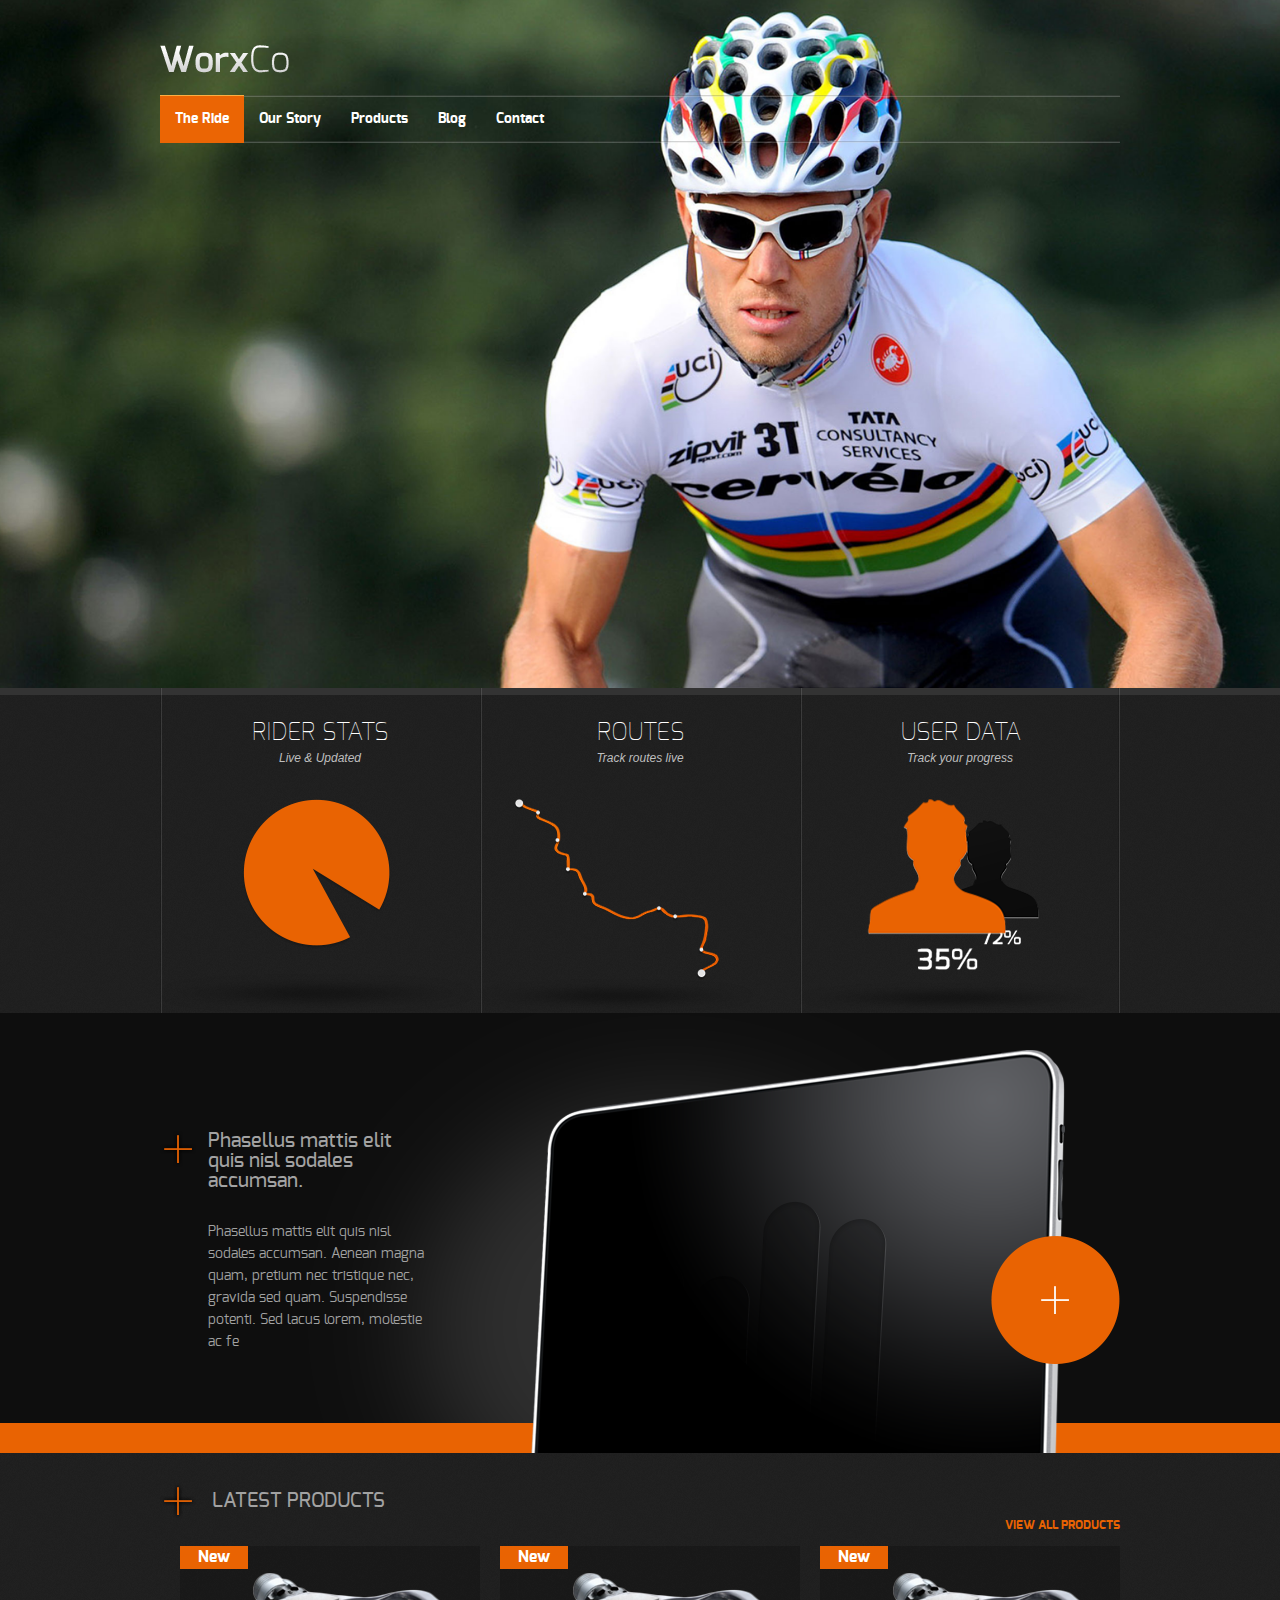
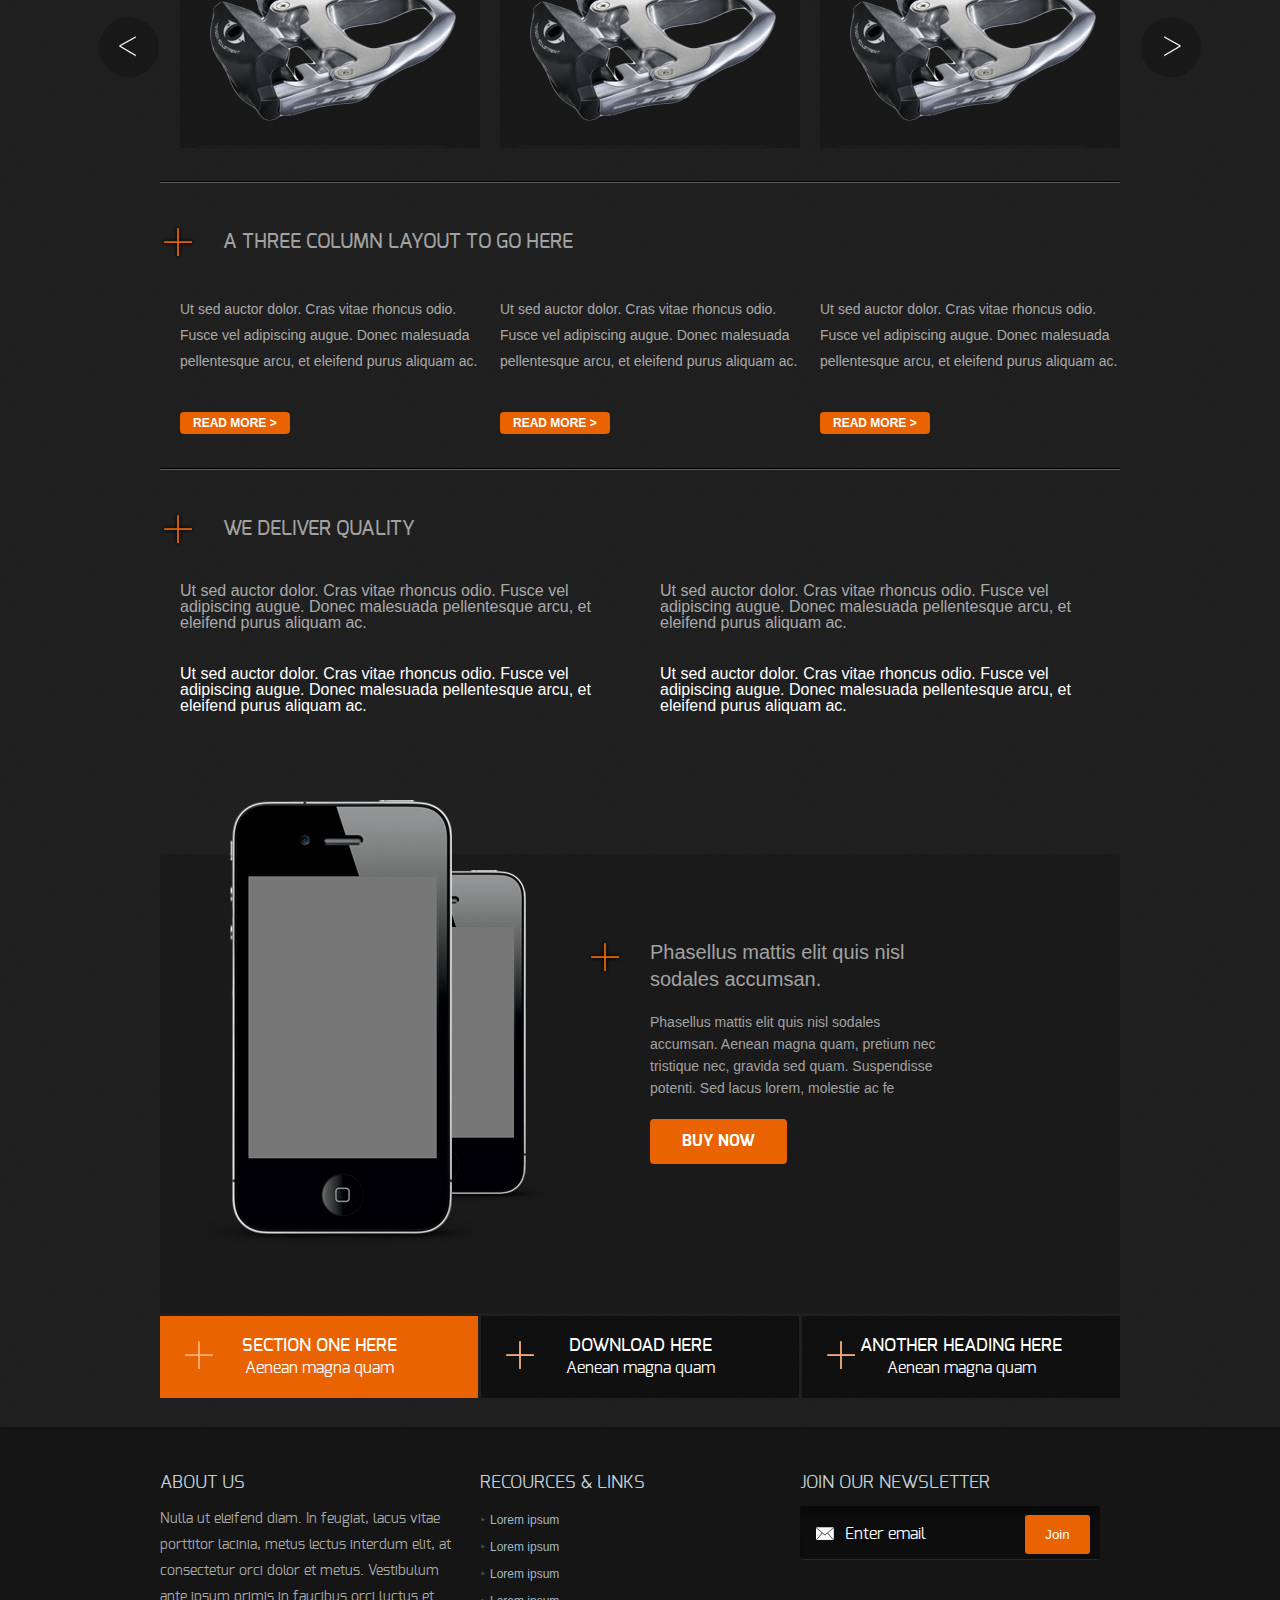
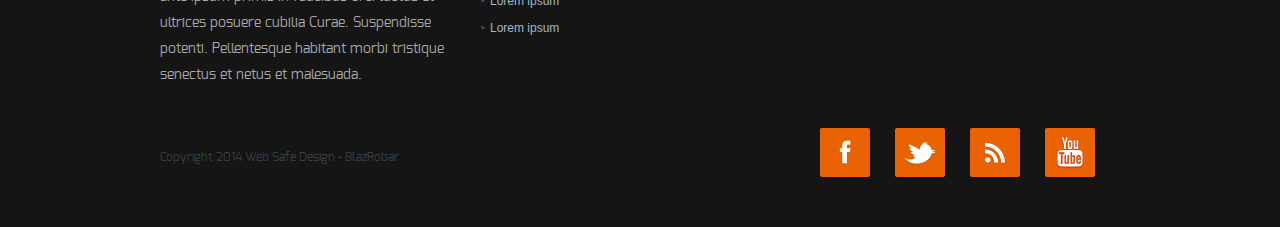
<file: worx/index.html>
<!DOCTYPE html>
<html>
<head>
	<meta charset="utf-8">
	<meta http-equiv="X-UA-Compatible" content="IE=edge">
	<title>WorxCo</title>
	<link rel="stylesheet" href="css/main.css">
</head>
<body>
	<header class="worx-header page">
		<h1>
			<a href="index.html">
				<img src="images/logo.png" alt="WorxCo" />
			</a>
		</h1>
		<nav class="worx-navigation">
			<a href="index.html" class="bold-font active">The Ride</a>
			<a href="#" class="bold-font">Our Story</a>
			<a href="product.html" class="bold-font">Products</a>
			<a href="#" class="bold-font">Blog</a>
			<a href="#" class="bold-font">Contact</a>
		</nav>
	</header>
	<section class="header-image">
		<img src="images/header-image.png" alt="" />
	</section>
	<section class="worx-features-wrap page">
		<ul class="worx-features">
			<li>
				<a href="#">
					<h3 class="title thin-font">RIDER STATS</h3>
					<i class="sub-title">Live &amp; Updated</i>
					<img src="images/pie.png" alt="">	
				</a>
			</li>
			<li>
				<a href="#">
					<h3 class="title thin-font">ROUTES</h3>
					<i class="sub-title">Track routes live</i>
					<img src="images/route.png" alt="">	
				</a>
			</li>
			<li>
				<a href="#">
					<h3 class="title thin-font">USER DATA</h3>
					<i class="sub-title">Track your progress</i>
					<img src="images/percentage.png" alt="">	
				</a>
			</li>
		</ul>
	</section>
	<section class="worx-big-item-description-wrap">
		<div class="page radial clearfix">
			<div class="worx-big-item-description">
				<h3 class="title medium-font">
					Phasellus mattis elit quis nisl sodales accumsan.
				</h3>
				<p class="regular-font sub-title">Phasellus mattis elit quis nisl sodales accumsan. Aenean magna quam, pretium nec tristique nec, gravida sed quam. Suspendisse potenti. Sed lacus lorem, molestie ac fe</p>
				<img src="images/ipad-img.png" alt="" />
			</div>	
		</div>
	</section>
	<section>
		<div class="products-car clearfix page">
		<header class="medium-font">LATEST PRODUCTS</header>
		<a href="products.html" class="bold-font">VIEW ALL PRODUCTS</a>
		<div class="als-container" id="carousel">
		  <span class="als-prev"><img src="images/prev.png" alt="prev" title="previous" /></span>
		  <div class="als-viewport">
		    <ul class="als-wrapper">
		      <li class="als-item"><img src="images/carousel-item.png" alt="" title="orange" /><span class="bold-font">New</span></li>
		      <li class="als-item"><img src="images/carousel-item.png" alt="" title="orange" /><span class="bold-font">New</span></li>
		      <li class="als-item"><img src="images/carousel-item.png" alt="" title="orange" /><span class="bold-font">New</span></li>
		      <li class="als-item"><img src="images/carousel-item.png" alt="" title="orange" /><span class="bold-font">New</span></li>
		      <li class="als-item"><img src="images/carousel-item.png" alt="" title="orange" /><span class="bold-font">New</span></li>
		      <li class="als-item"><img src="images/carousel-item.png" alt="" title="orange" /><span class="bold-font">New</span></li>
		    </ul>
		  </div>
		  <span class="als-next"><img src="images/next.png" alt="next" title="next" /></span>
		</div>	
		</div>
	</section>
	<article class="three-cols top-margin">
		<div class="page border">
			<header class="medium-font">A THREE COLUMN LAYOUT TO GO HERE</header>
			<section class="content">
				<p>Ut sed auctor dolor. Cras vitae rhoncus odio. Fusce vel adipiscing augue. Donec malesuada pellentesque arcu, et eleifend purus aliquam ac.</p>
				<a class="btn" href="#">READ MORE ></a>
			</section>
			<section class="content">
				<p>Ut sed auctor dolor. Cras vitae rhoncus odio. Fusce vel adipiscing augue. Donec malesuada pellentesque arcu, et eleifend purus aliquam ac.</p>
				<a class="btn" href="#">READ MORE ></a>
			</section>
			<section class="content">
				<p>Ut sed auctor dolor. Cras vitae rhoncus odio. Fusce vel adipiscing augue. Donec malesuada pellentesque arcu, et eleifend purus aliquam ac.</p>
				<a class="btn" href="#">READ MORE ></a>
			</section>
		</div>
	</article>
	<article class="two-cols top-margin">
		<div class="page border">
			<header class="medium-font">WE DELIVER QUALITY</header>
			<section class="content dark">
				<p>Ut sed auctor dolor. Cras vitae rhoncus odio. Fusce vel adipiscing augue. Donec malesuada pellentesque arcu, et eleifend purus aliquam ac.</p>
			</section>
			<section class="content dark">
				<p>Ut sed auctor dolor. Cras vitae rhoncus odio. Fusce vel adipiscing augue. Donec malesuada pellentesque arcu, et eleifend purus aliquam ac.</p>
			</section>
			<section class="content">
				<p>Ut sed auctor dolor. Cras vitae rhoncus odio. Fusce vel adipiscing augue. Donec malesuada pellentesque arcu, et eleifend purus aliquam ac.</p>
			</section>
			<section class="content">
				<p>Ut sed auctor dolor. Cras vitae rhoncus odio. Fusce vel adipiscing augue. Donec malesuada pellentesque arcu, et eleifend purus aliquam ac.</p>
			</section>
		</div>
	</article>
	<section id="tabs" class="page">
		<ul>
			<li>
				<a class="medium-font" href="#first">
					SECTION ONE HERE	
				</a>
				<p class="regular-font">Aenean magna quam</p>
			</li>				
			<li><a class="medium-font" href="#second">
					DOWNLOAD HERE
				</a>
				<p class="regular-font">Aenean magna quam</p>
			</li>
			<li><a class="medium-font" href="#third">
					ANOTHER HEADING HERE	
				</a>
				<p class="regular-font">Aenean magna quam</p>
			</li>
		</ul>
		<div id="first" class="tab-content">
			<img src="images/tab-image.png" alt="">
			<article class="text">
				<header>
					Phasellus mattis elit quis nisl sodales accumsan.
				</header>
				<p>
					Phasellus mattis elit quis nisl sodales accumsan. Aenean magna quam, pretium nec tristique nec, gravida sed quam. Suspendisse potenti. Sed lacus lorem, molestie ac fe
				</p>
				<a href="#" class="btn bold-font">BUY NOW</a>
			</article>
		</div>
		<div id="second" class="tab-content">
			<article>
				<header class="bold-font">PRODUCT DESCRIPTION</header>
				<p>Lorem ipsum dolor sit amet, consectetur adipisicing elit. Dicta, excepturi voluptatum deleniti ratione quo at possimus blanditiis ducimus illo officia quisquam nemo! Veritatis, praesentium, velit earum dolore cumque porro amet? Lorem ipsum dolor sit amet, consectetur adipisicing elit. Molestiae, totam, repellat, optio quidem beatae sapiente impedit soluta eligendi distinctio tenetur assumenda natus excepturi fuga illum earum itaque cum alias quaerat. Lorem ipsum dolor sit amet, consectetur adipisicing elit. Id, distinctio laborum recusandae. Quidem, maiores, cupiditate sunt officia esse facilis in commodi quasi tempore beatae error ducimus quo maxime magnam ab!</p>
				<a href="#" class="regular-font">Download brief</a>	
			</article>
		</div>
		<div id="third" class="tab-content">
			<article>
				<header class="bold-font">TESTIMONIALS</header>
				<section>
					<img src="images/testimonial.png" alt="" />
					<p><span class="regular-font">"</span> Lorem ipsum dolor sit amet, consectetur adipisicing elit. Dicta, excepturi voluptatum deleniti ratione quo at possimus blanditiis ducimus illo officia quisquam nemo! Veritatis, praesentium, velit earum dolore cumque porro ametres, cupiditate sunt officia esse facilis in commodi quasi tempore beatae error ducimus quo maxime magnam ab! <span>"</span> </p>	
				</section>
				<section>
					<p> <span>"</span> Lorem ipsum dolor sit amet, consectetur adipisicing elit. Dicta, excepturi voluptatum deleniti ratione quo at possimus blanditiis ducimus illo officia quisquam nemo! Veritatis, praesentium, velit earum dolore cumque porro ametres, cupiditate sunt officia esse facilis in commodi quasi tempore beatae error ducimus quo maxime magnam ab! <span>"</span></p> 
					<img src="images/testimonial.png" alt="" />
						
				</section>
				<section>
					<img src="images/testimonial.png" alt="" />
					<p> <span>"</span> Lorem ipsum dolor sit amet, consectetur adipisicing elit. Dicta, excepturi voluptatum deleniti ratione quo at possimus blanditiis ducimus illo officia quisquam nemo! Veritatis, praesentium, velit earum dolore cumque porro ametres, cupiditate sunt officia esse facilis in commodi quasi tempore beatae error ducimus quo maxime magnam ab! <span>"</span></p>
				</section>
			</article>
		</div>
	</section>
	<footer>
		<article class="three-cols">
		<div class="page">
			<section class="content">
				<p class="title regular-font">ABOUT US</p>
				<p class="regular-font">Nulla ut eleifend diam. In feugiat, lacus vitae porttitor lacinia, metus lectus interdum elit, at consectetur orci dolor et metus. Vestibulum ante ipsum primis in faucibus orci luctus et ultrices posuere cubilia Curae.
Suspendisse potenti. Pellentesque habitant morbi tristique senectus et netus et malesuada.</p>
			</section>
			<section class="content">
				<p class="title regular-font">RECOURCES &AMP; LINKS</p>
				<ul class="links-list">
					<li><a href="#">Lorem ipsum</a></li>
					<li><a href="#">Lorem ipsum</a></li>
					<li><a href="#">Lorem ipsum</a></li>
					<li><a href="#">Lorem ipsum</a></li>
					<li><a href="#">Lorem ipsum</a></li>
				</ul>
			</section>
			<section class="content">
				<p class="title regular-font">JOIN OUR NEWSLETTER</p>
				<form action="">
					<div class="form-row">
						<label for="email" class="label-hide regular-font">Enter email</label>
						<input id="email" type="text" class="label-over regular-font" />
						<button type="submit" class="regular">Join</button>
					</div>
				</form>
			</section>
			</div>
		</article>
		<div class="page">
			<p class="regular-font">Copyright 2014 Web Safe Design - BlazRobar</p>
			<nav>
				<a href="#"></a>
				<a href="#" class="tweeter"></a>
				<a href="#" class="rss"></a>
				<a href="#" class="youtube"></a>
			</nav>	
		</div>
	</footer>
	<script src="http://code.jquery.com/jquery-1.9.0.js"></script>
	<script type="text/javascript" src="js/jquery-ui-1.10.4.custom.min.js" ></script>
	<script type="text/javascript" src="js/jquery.als-1.4.min.js"></script>
	<script type="text/javascript" src="js/main.js"></script>
</body>
</html>
</file>
<file: css/nav.css>
@import url('https://fonts.googleapis.com/css?family=Exo&display=swap');
body{
	margin: 0;
	padding: 0;
	font-family: 'Exo', sans-serif;
	background: #202020 url(../img/body-bg.png);
	overflow-x: hidden;
}

a{
	text-decoration: none;
}

.container{
	width: 960px;
	height: 100%;
	margin: 0 auto;
}

header{
	padding-top: 45px;
}

header nav ul{
	display: flex;
	list-style: none;
	margin: 22px 0 0 0;
	padding: 0;
	line-height: 48px;
	position: relative;
}

header nav ul:after,
header nav ul:before{
	content: '';
	height: 2px;
	width: 100%;
	background: url(../img/nav-shaddow.png);
	position: absolute;
}

header nav ul:before{
	top: 0;
}

header nav ul:after{
	bottom: 0;
}

header nav ul li{
	font-size: 14px;
	font-weight: bold;
	padding: 0 15px;
	transition: background-color .3s linear;
	position: relative;
}

header nav ul li.active{
	background-color: #eb6504;
}

header nav ul .active:before{
	content: '';
	height: 1px;
	width: 100%;
	background-color: #fbae43;
	position: absolute;
	top: 0;
	left: 0;
}

header nav ul li:hover{
	background-color: #eb6504;
}

header nav ul li:hover:before{
	content: '';
	height: 1px;
	width: 100%;
	background-color: #fbae43;
	position: absolute;
	top: 0;
	left: 0;
}

header nav ul li a{
	color: #fff;
}
</file>
<file: css/The Ride.css>
header{
	position: relative;
	background: url(../img/header-image.png) center no-repeat;
	height: 800px;
	background-size: cover;
	background-attachment: fixed;
}

.hide{
	display: none;
	opacity: 0;
}

.show{
	display: show;
	opacity: 1;
	transition: opacity .3s;
}

.border{
	border-top: 1px solid #a2a2a2;
}

.stats{
	position: relative;
	background-color: transparent;
	display: block;
	height: 320px;
}

.stats:before{
	content: '';
	height: 7px;
	width: 100%;
	position: absolute;
	top: 0;
	background-color: #303030;
}

.stats .column{
	width: 320px;
	height: 320px;
	position: relative;
	float: left;
}

.stats .column:before,
.stats .column:after{
	content: '';
	height: 100%;
	width: 2px;
	position: absolute;
	top: 0;
	background: url(../img/vertical-bar.png);
	border: none;
}

.stats .column:before{
	left: -1px;
}

.stats .column:after{
	right: 0;
}

.stats .column h3{
	display: flex;
	justify-content: center;
	font-size: 24px;
	color: #fff;
	text-transform: uppercase;
	margin-bottom: 0;
}

.stats .column i{
	display: flex;
	justify-content: center;
	font-size: 12px;
	color: #fff;
	margin: 7px 0 35px 0;
}

.stats .column img{
	position: absolute;
	bottom: 0;
	transition: .3s;
}

.stats .column:nth-child(2) img{
	left: 23.5px;
}

.stats .column:hover img{
	transform: translateY(-5px);
}

.ipad-img{
	position: relative;
	padding-top: 118px;
	height: 420px;
	box-sizing: border-box;
	border-bottom: 30px solid #e96302;
	color: #a2a2a2;
	background: #0e0e0e url('../img/radial-shadow.png') center no-repeat;
}

.ipad-img .container{
	position: relative;
	z-index: 99;
}

.ipad-img h3{
	position: relative;
	padding-left: 48px;
	width: 272px;
	background: url(../img/plus-sign.png) left top no-repeat;
	transform-origin: left;
	transition: opacity .3s,
				left .3s;
}

.ipad-img p{
	position: relative;
	font-size: 14px;
	width: 272px;
	margin: 30px 0 70px 48px;
	transition: opacity .3s,
				left .3s;
}

.ipad-img img{
	position: absolute;
	bottom: -11px;
	left: 250px;
	z-index: -1;
}

.latest-products{
	position: relative;
}

.latest-products h3{
	margin: 30px 0 0 0;
	padding-left: 48px;
	background: url(../img/plus-sign.png) no-repeat;
	font-size: 20px;
	color: #a2a2a2;
	text-transform: uppercase;
	background-position-y: -5px;
	height: 36px;
}

.latest-products .view-more{
	font-size: 12px;
	text-transform: uppercase;
	display: flex;
	width: 100%;
	justify-content: flex-end;
}

.latest-products .view-more a{
	color: #e96302;
	margin-bottom: 15px;
}

.latest-products .catalog{
	display: flex;
	width: 960px;
	position: relative;
}

.latest-products .catalog .items{
	display: flex;
	padding: 0;
	width: 960px;
	position: relative;
	overflow: hidden;
}

.latest-products .catalog .items ul{
	display: flex;
	padding: 0;
	position: relative;
}

.latest-products .catalog .items .item{
	padding: 0 15px 0 16px;
	height: 202px;
	width: 269px;
	background: rgba(0, 0, 0, 0.2);
	display: flex;
	align-items: center;
	justify-content: center;
	position: relative;
	margin: 0 10px;
	cursor: pointer;
	overflow: hidden;
}

.latest-products .catalog .items .item img{
	position: relative;
	z-index: -1;
}

.latest-products .catalog .items .item span{
	position: absolute;
	top: 0;
	left: 0;
	background-color: #e96302;
	color: #fff;
	font-weight: bold;
	padding: 0 18px;
}

.latest-products .catalog .prev-next-btns{
	position: absolute;
	top: 70px;
	cursor: pointer;
	transition: .3s;
}

.latest-products .catalog .prev-next-btns:nth-child(1){
	left: -70px;
}

.latest-products .catalog .prev-next-btns:nth-child(3){
	right: -70px;
}

.column-layout{
	position: relative;
	height: 254px;
	margin-top: 30px;
}

.column-layout h3{
	margin: 45px 0 0 0;
	padding-left: 70px;
	background: url(../img/plus-sign.png) no-repeat;
	font-size: 20px;
	color: #a2a2a2;
	text-transform: uppercase;
	background-position-y: -5px;
	height: 36px;
}

.column-layout .paragraphs{
	display: flex;
	margin-top: 35px;
}

.column-layout .paragraph{
	line-height: 26px;
	width: 300px;
	margin-left: 20px;
	color: #aaa;
	font-size: 14px;
}

.column-layout .paragraph .read-more-btn{
	margin-top: 30px;
	background-color: rgb(233, 99, 2);
	color: #fff;
	font-size: 12px;
	text-transform: uppercase;
	font-weight: bold;
	padding: 5px 10px;
	border-radius: 5px;
	box-shadow: 0 0 10px #161616;
}

.deliver-quality{
	position: relative;
	height: 254px;
	margin-top: 60px;
}

.deliver-quality h3{
	margin: 45px 0 0 0;
	padding-left: 70px;
	background: url(../img/plus-sign.png) no-repeat;
	font-size: 20px;
	color: #a2a2a2;
	text-transform: uppercase;
	background-position-y: -5px;
	height: 36px;
}

.deliver-quality .four-paragraphs{
	display: grid;
	grid-template-columns: 50% 50%;
	color: #fff;
	font-size: 16px;
	margin: 0 0 35px 20px;
}

.deliver-quality .four-paragraphs p:nth-child(1),
.deliver-quality .four-paragraphs p:nth-child(2){
	color: #a2a2a2;
}

.tab-section{
	position: relative;
	margin-top: 120px;
}

.tab-content{
	width: 100%;
	height: 450px;
	background-color: #1a1a1a;
	color: #a2a2a2;
	position: relative;
	box-sizing: border-box;
}

.tb1 img{
	position: absolute;
	bottom: 50px;
	left: 40px;
}

.tb1 .right{
	float: right;
	width: 300px;
	margin: 90px 170px 0 0;
	font-weight: normal;
}

.tb1 h3{
	width: 300px;
	margin: 0 0 36px -68px;
	padding-left: 68px;
	background: url(../img/plus-sign.png) no-repeat;
	font-size: 20px;
	color: #a2a2a2;
	background-position-y: -5px;
	height: 36px;
}

.tb1 p{
	font-size: 14px;
	margin-bottom: 40px;
}

.tb1 a{
	color: #fff;
	background-color: #e96302;
	font-weight: bold;
	padding: 10px 25px;
	border-radius: 4px;
}

.tb2{
	padding: 15px;
	position: relative;
}

.tb2 h3{
	margin: 0 0 36px 0;
	padding-left: 60px;
	background: url(../img/plus-sign.png) no-repeat;
	font-size: 20px;
	color: #a2a2a2;
	display: flex;
	align-items: center;
	height: 36px;
}

.tb2 p{
	font-size: 14px;
	margin: 0 0 10px 0;
}

.tb2 a{
	padding-left: 30px;
	background-image: url(../img/download.png);
	background-repeat: no-repeat;
	color: #e96302;
}

.tab-section ul{
	list-style: none;
	font-weight: normal;
	display: flex;
	color: #fff;
	padding: 0;
	margin: 5px 0;
}

.tab-section ul li{
	width: 315px;
	margin-right: 5px;
	background-color: #101010;
	background-image: url(../img/plus-transparent.png);
	background-repeat: no-repeat;
	background-position: 20px 50%;
}

.tab-section ul li:last-child {
	width: 320px;
	margin: 0;
}

.tab-section ul li div{
	margin-left: 70px;
	padding-top: 18px;
}

.tab-section ul li div a{
	font-size: 18px;
	color: #fff;
}

.tab-section ul li div p{
	margin: 5px 0 20px 0;
	color: #fff;
}

.tab-section ul .active{
	background-color: #e96302;
	transition: .3s;
}
</file>
<file: Dart/css/style.css>
@import url('https://fonts.googleapis.com/css?family=Raleway:400,400i,700&display=swap');
body{
	margin: 0;
	padding: 0;
	font-family: 'Raleway', sans-serif;
}

/*#4FF3BC*/

.container{
	max-width: 1440px;
	margin: 0 auto;
	transition: background-color .3s;
}

.container.thin{
	width: 600px;
}

.clearfix{
	clear: both;
}

a{
	text-decoration: none;
}

button{
	border: none;
	outline: none;
}

.title{
	max-width: 560px;
	margin: 0 auto;
	text-align: center;
}

h3{
	user-select: none;
}

.title h3{
	margin: 95px 0 0 0;
	font-size: 45px;
}

.title .stitle{
	font-size: 25px;
	color: #b0bec5;
	margin-top: 5px;
}

.title p{
	font-size: 15px;
	color: #b0bec5;
	margin: 10px 0;
}

#blur.active{
	filter: blur(100px);
	pointer-events: none;
	user-select: none;
	transition: filter .4s;
}

.overlay{
	display: none;
}

.overlay.active{
	display: block;
	position: fixed;
	top: 200px;
	left: calc(50% - 225px);
	opacity: 1;
	animation: show .4s;
}

@keyframes show{
	0%{
		opacity: 0;
	}
	100%{
		opacity: 1;
	}
}

.popup{
	display: block;
	width: 450px;
	height: 500px;
	background-color: #fff;
	box-shadow: 0 0 10px rgba(0,0,0,.5);
	filter: blur(0px);
	text-align: center;
	padding-top: 80px;
}

.popup h3{
	color: #061e37;
	margin-bottom: 40px;
	text-transform: uppercase;
	font-size: 30px;
	position: relative;
}

/*.popup h3:after{
	content: '';
	position: absolute;
	bottom: -4px;
	left: 0;
	width: 100%;
	height: 2px;
	background-color: #061e37;
}*/

.popup form{
	display: flex;
	justify-content: space-around;
	flex-wrap: wrap;
	position: relative;
	padding: 30px 50px;
}

.popup form input{
	margin-bottom: 30px;
	color: #061e37;
	font-size: 14px;
	display: flex;
	width: 160px;
	height: 36px;
	float: left;
	outline: none;
	border: 1px solid #061e37;
	border-radius: 5px;
	padding: 10px;
	box-sizing: border-box;
	transition: border-bottom-color .3s,
				color .3s;
}

.popup form input:nth-child(3){
	width: calc(100% - 15px);
}

.popup form input::-webkit-input-placeholder{
	color: #061e37;
}

.popup form input[type="password"]{
	letter-spacing: 3px;
}

.popup form input[type="password"]::-webkit-input-placeholder{
	letter-spacing: 0;
}

.popup form input:-webkit-autofill {
    box-shadow: inset 0 0 0 50px #fff; 
    -webkit-text-fill-color: #061e37 !important;
    color: #061e37 !important;-
}

.popup form button{
	margin-top: 60px;
	padding: 20px 60px;
	background-color: #1de9b6;
	box-shadow: 0 5px 10px rgba(0,0,0,.2);
	border-radius: 5px;
	color: #fff;
	text-transform: uppercase;
	font-size: 20px;
	cursor: pointer;
}

.overlay .close-btn{
	position: absolute;
	top: 30px;
	right: 30px;
	width: 30px;
	height: 30px;
	cursor: pointer;
}

.overlay .close-btn span{
	display: flex;
	margin: 5.5px 0;
	height: 4px;
	width: 100%;
	border-radius: 5px;
	background-color: #222;
}

.overlay .close-btn span:nth-child(1){
	transform: translateY(6px) rotate(45deg);
}

.overlay .close-btn span:nth-child(2){
	transform: translateY(-2px) rotate(-45deg);
}

header{
	width: 100%;
	height: 750px;
	background: url(../img/heaeder_bg.jpg) center top no-repeat;
	background-size: 100% 750px;
	position: relative;
	top: 0;
	box-sizing: border-box;
}

header .container:first-child{
	width: 100%;
	max-width: 100%;
	z-index: 9999;
	padding: 65px 0 15px 0;
	transition: none;
	transition: all .5s;
}

header .container.white{
	background-color: #fff;
	color: #222;
	position: fixed;
	top: -50px;
	border-bottom: 1px solid #222;
	box-shadow: 0 0 20px rgba(0,0,0,.3);
	transition: all .3s;
}

header .container.white *{
	color: #222;
	transition: all .3s;
}

header .container.white .logo{
	transform: translateX(-30px);
}

header .container.white .sign-up-btn{
	color: #222;
	border-color: #222;
}

header .container.white nav ul li.active a{
	color: #1de9b6;
}

header .container.white nav ul li:hover a{
	color: #1de9b6;
}

header .header-of-header{
	height: 30px;
	max-width: 1440px;
	margin: 0 auto;
}

header .header-of-header .logo{
	float: left;
	display: flex;
	color: #fff;
	text-transform: uppercase;
	transform: translateX(0);
	transition: transform .3s;
}

header .header-of-header .logo img{
	width: 30px;
	height: 30px;
}

header .header-of-header .logo h3{
	margin: 0 0 0 8px;
	font-size: 15px;
	font-weight: normal;
	transition: all .3s;
}

header .header-of-header .logo h3 strong{
	font-weight: bold;
	position: relative;
	top: -2px;
}

header .header-of-header .sign-up-btn{
	position: relative;
	margin-top: 5px;
	margin-right: 30px;
	float: right;
	font-size: 12px;
	padding: 2px 18px;
	color: #fff;
	border: 1px solid #fff;
	border-radius: 3px;
	background-color: transparent;
	cursor: pointer;
	transition: all .3s;
}

header .header-of-header nav{
	float: left;
	display: flex;
	justify-content: center;
	width: calc(100% - 300px);
}

header .header-of-header nav ul{
	display: flex;
	padding: 0;
	margin: 0;
	line-height: 30px;
	list-style: none;
}

header .header-of-header nav ul li{
	font-size: 15px;
	font-weight: bold;
	margin-right: 50px;
	transition: background-color .4s;
}

header .header-of-header nav ul li a{
	color: #fff;
	transition: color .4s;
}

header .header-of-header nav ul li.active a{
	color: #061e37;
}

header .header-of-header nav ul li:hover a{
	color: #061e37;
}

header .header-of-header .sidebar{
	display: none;
}

header .header-of-header .menu-bars{
	display: none;
}

header .footer-of-header{
	margin-top: 138px;
	color: #fff;
}

header .footer-of-header .left{
	float: left;
	width: 578px;
}

header .footer-of-header .left h1{
	margin: 0;
	font-size: 55px;
	text-transform: uppercase;
}

header .footer-of-header .left p{
	font-size: 18px;
	line-height: 30px;
	margin-bottom: 0;
}

header .footer-of-header .left .btns{
	display: flex;
	margin-top: 42px;
}

header .footer-of-header .left .btns button{
	color: #fff;
	background-color: #061e37;
	box-shadow: 0 5px 10px rgba(0,0,0,.2);
	text-transform: uppercase;
	font-size: 15px;
	width: 150px;
	height: 47px;
	margin-right: 20px;
	border-radius: 3px;
	display: flex;
	justify-content: center;
	align-items: center;
	font-weight: bold;
	cursor: pointer;
}

header .footer-of-header .left .btns button:nth-child(2){
	color: #061e37;
	background-color: #fff;
}

header .footer-of-header .right{
	float: right;
	margin-top: 22px;
}

header .footer-of-header .right .video{
	position: relative;
	width: 600px;
}

header .footer-of-header .right .video img{
	width: 100%;
	border-radius: 5px;
	border: 1px solid #061e37;
}

header .footer-of-header .right .video .watch-btn{
	position: absolute;
	top: calc(50% - 10px);
	right: 0;
	bottom: 0;
	left: calc(50% - 63px);
}

header .footer-of-header .right .video .watch-btn span{
	display: flex;
	justify-content: center;
	align-items: center;
	position: relative;
	top: -18px;
	left: 35px;
	font-size: 22px;
	width: 60px;
	height: 60px;
	background-color: #061e37;
	color: #fff;
	border-radius: 5px;
	box-shadow: 0 5px 10px #061e3766;
	cursor: pointer;
	transition: all .4s;
}

header .footer-of-header .right .video .watch-btn .discribe{
	color: transparent;
	transition: color .4s;
	user-select: none;
}

header .footer-of-header .right .video .watch-btn span:hover{
	width: 70px;
	height: 70px;
	top: -23px;
	left: 30px;
}

header .footer-of-header .right .video .watch-btn span:hover ~ .discribe{
	color: #061e37;
	cursor: text;
	display: block;
	user-select: initial;
}

#easy-useful{
	position: relative;
	padding-bottom: 80px;
}

#easy-useful content{
	margin-top: 90px;
	display: flex;
	justify-content: center;
	flex-wrap: wrap;
}

#easy-useful content article{
	text-align: center;
	width: 350px;
	padding: 0 10px;
	margin: 0 auto;
}

#easy-useful content article img{
	margin-bottom: 30px;
}

#easy-useful content article p{
	font-size: 15px;
	color: #78909c;
}

#easy-useful .get-started{
	position: relative;
	font-size: 100%;
	left: calc(50% - 75px);
	bottom: 0;
	display: flex;
	justify-content: center;
	align-items: center;
	color: #fff;
	background-color: #1de9b6;
	border-radius: 5px;
	box-shadow: 0 5px 10px #3335;
	width: 150px;
	height: 55px;
	margin-top: 80px;
	cursor: pointer;
}

#counts{
	display: flex;
	width: 100%;
	height: 150px;
}

#counts .part{
	display: flex;
	width: 25%;
	justify-content: center;
	align-items: center;
	background-color: #999;
}

#counts .part:nth-child(1){
	background-color: #80d8ff;
}


#counts .part:nth-child(2){
	background-color: #82b1ff;
}


#counts .part:nth-child(3){
	background-color: #b388ff;
}


#counts .part:nth-child(4){
	background-color: #ea80fc;
}

#counts .part img{
	border: 1px solid #fff;
	background-color: #fff;
	border-radius: 50%;
	width: 60px;
	height: 60px;
}

#counts .part .count{
	position: relative;
	left: 20px;
	color: #fff;
}

#counts .part .count *{
	margin: 0;
	font-size: 20px;
	font-weight: bold;
}

#services .container{
	max-width: 800px;
	padding-bottom: 75px;
}

#services .container .title{
	margin-bottom: 50px;
}

#services .part{
	width: 100%;
	height: 25px;
	box-shadow: 0 10px 25px #ddd;
	padding: 25px;
	border-radius: 10px;
	overflow-y: hidden;
	margin-bottom: 20px;
	transition: padding-bottom .3s cubic-bezier(0.6, 0.1, 0.15, 0.8);
}

#services .part.active{
	padding-bottom: 205px;
}

#services .part div:first-child{
	height: 25px;
	position: relative;
}

#services .part div:first-child h3{
	text-transform: uppercase;
	font-size: 15px;
	height: 20px;
	margin: 2.5px 0;
	float: left;
	padding-left: 50px;
	background: url(../img/progress.png) left center no-repeat;
}

#services .part:nth-child(3) div:first-child h3{
	background-image: url(../img/mail.png);
}

#services .part:nth-child(4) div:first-child h3{
	background-image: url(../img/group.png);
}

#services .part:nth-child(5) div:first-child h3{
	background-image: url(../img/settings.png);
}

#services .part:nth-child(6) div:first-child h3{
	background-image: url(../img/wi-fi.png);
}

#services .part div:first-child span{
	margin: 9.5px 0;
	border-top: 6px solid #061e37;
	border-right: 6px solid transparent;
	border-left: 6px solid transparent;
	float: right;
	transition: transform .3s;
}

#services .part div:first-child span.active{
	transform: rotate(-180deg);
}

#services .part div:last-child{
	margin-top: 25px;
	position: relative;
}

#services .part div:last-child img{
	float: left;
}

#services .part div:last-child p{
	font-size: 15px;
	float: right;
	width: 465px;
	color: #2d394b;
}

#services .part div:last-child p{
	margin-top: 10px;
}

#testimonials{
	background: url(../img/testimonials_bg.png) center no-repeat;
	background-size: cover;
	height: 565px;
}

#testimonials .container{
	position: relative;
}

#testimonials .left{
	float: left;
	width: 520px;
	color: #fff;
	margin-top: 135px;
}

#testimonials .left *{
	margin: 0;
}

#testimonials .left h3{
	font-size: 45px;
}

#testimonials .left p{
	font-size: 15px;
	margin-top: 20px;
}

#testimonials .left button{
	margin-top: 80px;
	text-transform: uppercase;
	color: #fff;
	background-color: #061e37;
	font-size: 15px;
	font-weight: bold;
	padding: 20px;
	border-radius: 5px;
	box-shadow: 0 5px 10px rgba(0,0,0,.2);
	cursor: pointer;
}

#testimonials .right{
	float: right;
	width: 650px;
	position: relative;
	top: 30px;
	display: flex;
	justify-content: center;
	height: 485px;
}

#testimonials .right span{
	display: flex;
	width: 15px;
	height: 15px;
	border-right: 3px solid #fff;
	border-top: 3px solid #fff;
	position: absolute;
	top: 4px;
	transform: rotate(-45deg);
	transition: opacity .4s;
	opacity: 0;
}

#testimonials .right span:last-child{
	transform: rotate(135deg);
	top: 460px;
	opacity: 1;
}

#testimonials .right *{
	margin: 0;
}

#testimonials .right .showed-content{
	height: 396px;
	overflow-y: hidden;
	width: 100%;
	position: absolute;
	top: 35px;
}

#testimonials .right .reviews{
	transition: transform .3s;
}

#testimonials .right .review{
	background-color: #fff;
	border-radius: 5px;
	padding: 35px;
	margin: 0 0 70px 0;
	box-shadow: 0 5px 10px rgba(0,0,0,.3);
}

#testimonials .right .review h3{
	color: #061e37;
	font-size: 18px;
	margin-bottom: 15px;
	position: relative;
}

#testimonials .right .review h3.active::after{
	content: '';
	position: absolute;
	left: -7.5px;
	top: calc(50% - 2.5px);
	height: 5px;
	width: 5px;
	background-color: #4FF3BC;
	border-radius: 50%;
}

#testimonials .right .review em{
	color: #78909c;
	font-size: 15px;
}

#team{
	padding-bottom: 240px;
}

#team .photos{
	display: flex;
	align-items: center;
	height: 170px;
	margin: 80px auto 0 auto;
	position: relative;
}

#team .photo{
	position: absolute;
	width: 100px;
	height: 100px;
	background: transparent;
	border-radius: 50%;
	border: 0px solid #fff;
	box-sizing: border-box;
	box-shadow: 0 0 30px rgba(0,0,0,.2);
	opacity: .2;
	transition: .3s;
}

#team .photo:nth-child(1){
	left: 0;
}

#team .photo:nth-child(2){
	left: calc(50% - 50px);
}

#team .photo:nth-child(2).active{
	left: calc(50% - 85px);
}

#team .photo:nth-child(3){
	right: 0;
}

#team .photo.active{
	border: 20px solid #fff;
	box-shadow: 0 0 30px rgba(0,0,0,.2),
				0 0 20px rgba(0,0,0,.8) inset;
	width: 170px;
	height: 170px;
	opacity: 1;
}

#team .photo img{
	position: absolute;
	top: 0;
	left: 0;
	width: 100%;
	height: 100%;
	border-radius: 50%;
	z-index: -1;
}

#team .photo:nth-child(2) img{
	top: -10px;
	left: -10px;
	width: calc(100% + 20px);
	height: calc(100% + 20px);
}

#team .describes{
	position: relative;
	margin-top: 40px;
}

#team .title.about{
	position: absolute;
	left: calc(50% - 280px);
}

#team .title.about{
	opacity: 0;
}

#team .title.about.active{
	opacity: 1;
	transition: opacity .3s;
}

#team .title.about h3{
	font-size: 18px;
	margin: 0;
}

#team .socials{
	position: relative;
	top: 110px;
	display: flex;
	width: 200px;
	margin: 0 auto;
	justify-content: space-between;
}

#team .socials a{
	color: #90a4ae;
}

#contact-us{
	background-color: #fafafa;
	padding: 1px 0 100px 0;
}

#contact-us .title h3{
	margin-top: 50px;
}

#contact-us form{
	margin-top: 50px;
	display: flex;
	justify-content: space-between;
	flex-wrap: wrap;
	position: relative;
}

#contact-us form input{
	font-size: 14px;
	border: 1px solid #061e37;
	border-radius: 5px;
	outline: none;
	margin-bottom: 20px;
	color: #061e37;
	padding: 20px;
	width: 280px;
	height: 50px;
	box-sizing: border-box;
}

#contact-us form input::-webkit-input-placeholder{
	color: #061e37;
}

#contact-us form input:-webkit-autofill {
    box-shadow: inset 0 0 0 50px #fff; 
    -webkit-text-fill-color: #061e37 !important;
    color: #061e37 !important;-
}

#contact-us form textarea{
	font-size: 14px;
	border: 1px solid #061e37;
	border-radius: 5px;
	outline: none;
	margin-bottom: 20px;
	box-sizing: border-box;
	color: #061e37;
	padding: 20px;
	width: 100%;
	height: 150px;
	resize: none;
}

#contact-us form textarea::-webkit-input-placeholder{
	color: #061e37;
}

#contact-us form input[type="checkbox"]{
	opacity: 0;
	width: 15px;
	height: 15px;
	margin: 0;
	bottom: 10px;
	z-index: 999;
	cursor: pointer;
}

#contact-us form .checkbox{
	line-height: 15px;
	width: 15px;
	position: absolute;
	bottom: 27px;
}

#contact-us form .checkbox.label:before{
	font-family: FontAwesome;
	content: "";
	position: absolute;
	width: 15px;
	height: 15px;
	border: 1px solid #061e37;
	border-radius: 2px;
}

#contact-us form .checkbox.input:checked + .checkbox.label:before{
	content: "\f00c";
}

#contact-us form label:nth-child(8){
	margin-left: 25px;
	font-size: 15px;
	color: #061e37;
	position: relative;
	top: 20px;
}

#contact-us form button{
	text-transform: uppercase;
	font-size: 16px;
	color: #fff;
	background-color: #1de9b6;
	border-radius: 5px;
	padding: 15px 45px;
	box-shadow: 0 5px 10px rgba(0,0,0,.1);
	cursor: pointer;
}

footer{
	background-color: #061e37;
	padding: 100px 0;
}

footer .top{
	list-style: 30px;
	height: 30px;
	position: relative;
}

footer .logo{
	float: left;
	display: flex;
	color: #fff;
	text-transform: uppercase;
	transform: translateX(0);
	transition: transform .3s;
}

footer .logo img{
	width: 30px;
	height: 30px;
}

footer .logo h3{
	margin: 0 0 0 8px;
	font-size: 15px;
	font-weight: normal;
	transition: all .3s;
}

footer .logo h3 strong{
	font-weight: bold;
	position: relative;
	top: -2px;
}

footer nav{
	float: right;
}

footer nav ul{
	display: flex;
	line-height: 30px;
	padding: 0;
	margin: 0;
}

footer nav ul li{
	list-style: none;
	margin-left: 50px;
}

footer nav ul li a{
	color: #fff;
}

footer .bottom{
	position: relative;
	display: flex;
	justify-content: space-between;
	height: 30px;
	width: 100%;
	margin-top: 55px;
}

footer .bottom ul{
	display: flex;
	color: 0;
	padding: 0;
	margin: 0;
}

footer .bottom ul li:first-child{
	list-style: none;
}

footer .bottom ul li{
	color: #757b84;
	margin-right: 40px;
}

footer .socials a{
	font-size: 20px;
	color: #5a616e;
	margin-left: 15px;
}
</file>
<file: WorkCo/css/main.css>
@import url('https://fonts.googleapis.com/css?family=Exo&display=swap');
body{
	margin: 0;
	padding: 0;
	font-family: 'Exo', sans-serif;
	background: #202020 url(../img/body-bg.png);
	overflow-x: hidden;
}

a{
	text-decoration: none;
}

.hide{
	display: none;
	opacity: 0;
}

.show{
	display: show;
	opacity: 1;
	transition: opacity .3s;
}

.border{
	border-top: 1px solid #a2a2a2;
}

.container{
	width: 960px;
	height: 100%;
	margin: 0 auto;
}

.clearfix{
	clear: both;
}

header{
	padding-top: 45px;
}

header nav ul{
	display: flex;
	list-style: none;
	margin: 22px 0 0 0;
	padding: 0;
	line-height: 48px;
	position: relative;
}

header nav ul:after,
header nav ul:before{
	content: '';
	height: 2px;
	width: 100%;
	background: url(../img/nav-shaddow.png);
	position: absolute;
}

header nav ul:before{
	top: 0;
}

header nav ul:after{
	bottom: 0;
}

header nav ul li{
	font-size: 14px;
	font-weight: bold;
	padding: 0 15px;
	transition: background-color .3s linear;
	position: relative;
}

header nav ul li.active{
	background-color: #eb6504;
}

header nav ul .active:before{
	content: '';
	height: 1px;
	width: 100%;
	background-color: #fbae43;
	position: absolute;
	top: 0;
	left: 0;
}

header nav ul li:hover{
	background-color: #eb6504;
}

header nav ul li:hover:before{
	content: '';
	height: 1px;
	width: 100%;
	background-color: #fbae43;
	position: absolute;
	top: 0;
	left: 0;
}

header nav ul li a{
	color: #fff;
}

footer{
	position: relative;
	background: #151515;
	color: #aaa;
	padding-top: 30px;
	display: flex;
	justify-content: center;
	height: 350px;
}

footer.border {
	border: 3px solid #121212;
}

footer .pile{
	width: 300px;
	margin-left: 30px;
	float: left;
}

footer .pile:nth-child(1){
	margin: 0;
}

footer .pile h3{
	margin: 0 0 10px 0;
	font-size: 18px;
	font-weight: normal;
	text-transform: uppercase;
}

footer .pile p{
	font-size: 14px;
	line-height: 25px;
}

footer .pile a{
	display: block;
	font-size: 14px;
	color: #9fb9c7;
	margin: 5px 0;
}

footer .pile span{
	font-size: 8px;
	position: relative;
	right: 3px;
	bottom: 2px;
}

footer .pile:nth-child(2) a:hover{
	color: #e96302;
}

footer .pile:nth-child(2) a:hover span{
	right: 5px;
}

footer .pile form{
	width: 100%;
	padding: 15px 5px;
	box-sizing: border-box;
	background: linear-gradient(to bottom, #090909, #0d0d0d);
	position: relative;
	border-radius: 6px;
	line-height: 36px;
	box-shadow: 0 1px .5px #333;
	transition: all .3s;
}

footer .pile form img{
	margin-left: 5px;
	width: 22px;
	position: relative;
	top: 3px;
}

footer .pile form input{
	padding-left: 5px;
	width: 170px;
	color: #fff;
	font-size: 16px;
	background: transparent;
	border: none;
	outline: none;
}

footer .pile form input::-webkit-input-placeholder{
	color: #fff;
}

footer .pile form button{
	padding: 10px 15px;
	background-color: #e96302;
	font-size: 14px;
	border-radius: 5px;
	border: none;
	outline: none;
	float: right;
	margin-right: 10px;
	cursor: pointer;
}

footer .pile form button a{
	color: #fff;
	margin: 0;
}

footer .pile form button:active{
	background-color: #c95302;
}

footer .container:nth-child(4){
	position: absolute;
	bottom: 25px;
	height: 100px;
}

footer .container:nth-child(4) h6{
	float: left;
	margin: 50px 0 0 0;
	color: #333f46;
	font-size: 12px;
}

footer .container:nth-child(4) nav{
	float: right;
	margin-top: 25.5px;
	background: url(../img/social-icons.png) no-repeat;
	width: 260px;
	height: 50px;
	position: relative;
}

footer .container:nth-child(4) nav a{
    width: 50px;
    height: 50px;
    float: left;
	margin-left: 20px;
}

footer .container:nth-child(4) nav a:nth-child(1){
	margin-left: 0;
}
</file>
<file: WorkCo/css/The Ride.css>
header{
	position: relative;
	background: url(../img/header-image.png) center no-repeat;
	height: 800px;
	background-size: cover;
	background-attachment: fixed;
}

.stats{
	position: relative;
	background-color: transparent;
	display: block;
	height: 320px;
}

.stats:before{
	content: '';
	height: 7px;
	width: 100%;
	position: absolute;
	top: 0;
	background-color: #303030;
}

.stats .column{
	width: 320px;
	height: 320px;
	position: relative;
	float: left;
}

.stats .column:before,
.stats .column:after{
	content: '';
	height: 100%;
	width: 2px;
	position: absolute;
	top: 0;
	background: url(../img/vertical-bar.png);
	border: none;
}

.stats .column:before{
	left: -1px;
}

.stats .column:after{
	right: 0;
}

.stats .column h3{
	display: flex;
	justify-content: center;
	font-size: 24px;
	color: #fff;
	text-transform: uppercase;
	margin-bottom: 0;
}

.stats .column i{
	display: flex;
	justify-content: center;
	font-size: 12px;
	color: #fff;
	margin: 7px 0 35px 0;
}

.stats .column img{
	position: absolute;
	bottom: 0;
	transition: .3s;
}

.stats .column:nth-child(2) img{
	left: 23.5px;
}

.stats .column:hover img{
	transform: translateY(-5px);
}

.ipad-img{
	position: relative;
	padding-top: 118px;
	height: 420px;
	box-sizing: border-box;
	border-bottom: 30px solid #e96302;
	color: #a2a2a2;
	background: #0e0e0e url('../img/radial-shadow.png') center no-repeat;
}

.ipad-img .container{
	position: relative;
	z-index: 99;
}

.ipad-img h3{
	position: relative;
	padding-left: 48px;
	width: 272px;
	background: url(../img/plus-sign.png) left top no-repeat;
	transform-origin: left;
	transition: opacity .3s,
				left .3s;
}

.ipad-img p{
	position: relative;
	font-size: 14px;
	width: 272px;
	margin: 30px 0 70px 48px;
	transition: opacity .3s,
				left .3s;
}

.ipad-img img{
	position: absolute;
	bottom: -11px;
	left: 250px;
	z-index: -1;
}

.latest-products{
	position: relative;
}

.latest-products h3{
	margin: 30px 0 0 0;
	padding-left: 48px;
	background: url(../img/plus-sign.png) no-repeat;
	font-size: 20px;
	color: #a2a2a2;
	text-transform: uppercase;
	background-position-y: -5px;
	height: 36px;
}

.latest-products .view-more{
	font-size: 12px;
	text-transform: uppercase;
	display: flex;
	width: 100%;
	justify-content: flex-end;
}

.latest-products .view-more a{
	color: #e96302;
	margin-bottom: 15px;
}

.latest-products .catalog{
	display: flex;
	width: 960px;
	position: relative;
}

.latest-products .catalog .items{
	display: flex;
	padding: 0;
	width: 960px;
	position: relative;
	overflow: hidden;
}

.latest-products .catalog .items ul{
	display: flex;
	padding: 0;
	position: relative;
}

.latest-products .catalog .items .item{
	padding: 0 15px 0 16px;
	height: 202px;
	width: 269px;
	background: rgba(0, 0, 0, 0.2);
	display: flex;
	align-items: center;
	justify-content: center;
	position: relative;
	margin: 0 10px;
	cursor: pointer;
	overflow: hidden;
}

.latest-products .catalog .items .item img{
	position: relative;
	z-index: -1;
}

.latest-products .catalog .items .item span{
	position: absolute;
	top: 0;
	left: 0;
	background-color: #e96302;
	color: #fff;
	font-weight: bold;
	padding: 0 18px;
}

.latest-products .catalog .prev-next-btns{
	position: absolute;
	top: 70px;
	cursor: pointer;
	transition: .3s;
}

.latest-products .catalog .prev-next-btns:nth-child(1){
	left: -70px;
}

.latest-products .catalog .prev-next-btns:nth-child(3){
	right: -70px;
}

.column-layout{
	position: relative;
	height: 254px;
	margin-top: 30px;
}

.column-layout h3,
.deliver-quality h3{
	margin: 45px 0 0 0;
	padding-left: 70px;
	background: url(../img/plus-sign.png) no-repeat;
	font-size: 20px;
	color: #a2a2a2;
	text-transform: uppercase;
	background-position-y: -5px;
	height: 36px;
}

.column-layout .paragraphs{
	display: flex;
	margin-top: 35px;
}

.column-layout .paragraph{
	line-height: 26px;
	width: 300px;
	margin-left: 20px;
	color: #aaa;
	font-size: 14px;
}

.column-layout .paragraph .read-more-btn{
	margin-top: 30px;
	background-color: rgb(233, 99, 2);
	color: #fff;
	font-size: 12px;
	text-transform: uppercase;
	font-weight: bold;
	padding: 5px 10px;
	border-radius: 5px;
	box-shadow: 0 0 10px #161616;
}

.column-layout .paragraph .read-more-btn:active{
	background-color: #c95302;
}

.deliver-quality{
	position: relative;
	height: 254px;
	margin-top: 60px;
}

.deliver-quality .four-paragraphs{
	display: grid;
	grid-template-columns: 50% 50%;
	color: #fff;
	font-size: 16px;
	margin: 0 0 35px 20px;
}

.deliver-quality .four-paragraphs p:nth-child(1),
.deliver-quality .four-paragraphs p:nth-child(2){
	color: #a2a2a2;
}

.tab-section{
	position: relative;
	margin-top: 120px;
	margin-bottom: 20px;
}

.tab-content{
	width: 100%;
	height: 450px;
	background-color: #1a1a1a;
	color: #a2a2a2;
	position: relative;
	box-sizing: border-box;
}

.tb1 img{
	position: absolute;
	bottom: 50px;
	left: 40px;
}

.tb1 .right{
	float: right;
	width: 300px;
	margin: 90px 170px 0 0;
	font-weight: normal;
}

.tb1 h3{
	width: 300px;
	margin: 0 0 36px -68px;
	padding-left: 68px;
	background: url(../img/plus-sign.png) no-repeat;
	font-size: 20px;
	color: #a2a2a2;
	background-position-y: -5px;
	height: 36px;
}

.tb1 p{
	font-size: 14px;
	margin-bottom: 40px;
}

.tb1 a{
	color: #fff;
	background-color: #e96302;
	font-weight: bold;
	padding: 10px 25px;
	border-radius: 4px;
}

.tb1 a:active{
	background-color: #c95302;
}

.tb2, 
.tb3{
	padding: 15px;
	position: relative;
}

.tb2 h3,
.tb3 h3{
	margin: 0 0 36px 0;
	padding-left: 60px;
	background: url(../img/plus-sign.png) no-repeat;
	font-size: 20px;
	color: #a2a2a2;
	display: flex;
	align-items: center;
	height: 36px;
}

.tb2 p,
.tb3 p{
	font-size: 14px;
	width: 850px;
	box-sizing: border-box;
	margin: 0 auto 30px auto;
}

.tb2 a{
	padding-left: 30px;
	margin-left: 40px;
	background-image: url(../img/download.png);
	background-repeat: no-repeat;
	color: #e96302;
}
.tb2 a:active{
	color: #c95302;
}

.tb3 p{
	padding-left: 80px;
	padding-bottom: 20px;
	background-image: url(../img/testimonial.png);
	background-repeat: no-repeat;
	position: relative;
}

.tb3 p:nth-child(3){
	padding: 0 80px 20px 0;
	background-position: top right;
}

.tab-section ul{
	list-style: none;
	font-weight: normal;
	display: flex;
	color: #fff;
	padding: 0;
	margin: 5px 0;
}

.tab-section ul li{
	width: 315px;
	margin-right: 7.5px;
	background-color: #101010;
	background-image: url(../img/plus-transparent.png);
	background-repeat: no-repeat;
	background-position: 20px 50%;
}

.tab-section ul li:last-child {
	margin: 0;
}

.tab-section ul li div{
	margin-left: 70px;
	padding-top: 18px;
}

.tab-section ul li div a{
	font-size: 18px;
	color: #fff;
}

.tab-section ul li div p{
	margin: 5px 0 20px 0;
	color: #fff;
}

.tab-section ul .active{
	background-color: #e96302;
	transition: .3s;
}
</file>
<file: worx/css/main.css>
/***********************************/
/*Author: Adrian Sanduleasa @ 2014*/
/*********************************/

/**********RESET*****************/
html,body,div,span,applet,object,iframe,h1,h2,h3,h4,h5,h6,p,blockquote,pre,a,abbr,acronym,address,big,cite,code,del,dfn,em,font,img,ins,kbd,q,s,samp,small,strike,strong,sub,sup,tt,var,b,i,center,dl,dt,dd,ol,ul,li,fieldset,form,label,legend,table,caption,tbody,tfoot,thead,tr,th,td,article,aside,audio,canvas,details,figcaption,figure,footer,header,hgroup,mark,menu,meter,nav,output,progress,section,summary,time,video
{
  border:0;
  outline:0;
  font-size:100%;
  vertical-align:baseline;
  background:transparent;
  margin:0;
  padding:0;
}
body {line-height:1;}
article,aside,dialog,figure,footer,header,hgroup,nav,section,blockquote{display:block;}
nav ul{list-style:none;}
ol{list-style:decimal;}
ul{list-style:disc;}
ul ul{list-style:circle;}
blockquote,q{quotes:none;}
blockquote:before,blockquote:after,q:before,q:after{content:none;}
ins{text-decoration:underline;}
del{text-decoration:line-through;}
mark{background:none;}
abbr[title],dfn[title]{
  border-bottom:1px dotted #000;
  cursor:help;
}
table{
  border-collapse:collapse;
  border-spacing:0;
}
hr{
  display:block;
  height:1px;
  border:0;
  border-top:1px solid #ccc;
  margin:1em 0;
  padding:0;
}
input[type=submit],input[type=button],button{
  margin:0!important;
  padding:0!important;
}
input,select,a img{vertical-align:middle;}
.clearfix { overflow: visible !important; }
.clearfix:after {
  content: ".";
  display: block;
  height: 0;
  clear: both;
  visibility: hidden;
}
h1, h2, h3, h4, h5, h6 { font-weight: normal; }
img{ display: block; }
.form-row { position: relative; }
.label-hide {
  position: absolute;
  left: 45px;
  top: 15px;
  font-family: Arial;
}
/**************FONTS***********/

@font-face {
  font-family: 'exo-bold';
  src: url('../fonts/exo-bold-webfont.eot');
  src: url('../fonts/exo-bold-webfont.eot?#iefix') format('embedded-opentype'),
       url('../fonts/exo-bold-webfont.woff') format('woff'),
       url('../fonts/exo-bold-webfont.ttf') format('truetype'),
       url('../fonts/exo-bold-webfont.svg#exo_bold') format('svg');
  font-weight: bold;
}
@font-face {
  font-family: 'exo-regular';
  src: url('../fonts/exo-regular-webfont.eot');
  src: url('../fonts/exo-regular-webfont.eot?#iefix') format('embedded-opentype'),
       url('../fonts/exo-regular-webfont.woff') format('woff'),
       url('../fonts/exo-regular-webfont.ttf') format('truetype'),
       url('../fonts/exo-regular-webfont.svg#exo_regular') format('svg');
  font-weight: normal;
}
@font-face {
  font-family: 'exo-thin';
  src: url('../fonts/exo-thin-webfont.eot');
  src: url('../fonts/exo-thin-webfont.eot?#iefix') format('embedded-opentype'),
       url('../fonts/exo-thin-webfont.woff') format('woff'),
       url('../fonts/exo-thin-webfont.ttf') format('truetype'),
       url('../fonts/exo-thin-webfont.svg#exo_thin') format('svg');
}
@font-face {
  font-family: 'exo-medium';
  src: url('../fonts/exo-medium-webfont.eot');
  src: url('../fonts/exo-medium-webfont.eot?#iefix') format('embedded-opentype'),
       url('../fonts/exo-medium-webfont.woff') format('woff'),
       url('../fonts/exo-medium-webfont.ttf') format('truetype'),
       url('../fonts/exo-medium-webfont.svg#exo_medium') format('svg');
}
.bold-font { font-family: 'exo-bold'; }
.regular-font { font-family: 'exo-regular'; }
.medium-font { font-family: 'exo-medium'; }
.thin-font { font-family: 'exo-thin'; }
/**************GENERAL*************/

.page{
  width: 960px;
  margin: auto;
  overflow: hidden;
  position: relative;
}
.no-margin { margin: 0; }
/**************HOMEPAGE***********/
body{
  background: #202020 url("../images/body-bg.png") repeat;
  font-family: "Helvetica Neue", Helvetica, Arial, sans-serif;
}
header.worx-header {
  top: 45px;
  left: 0;
  margin: auto;
  position: absolute;
  right: 0;
}
.worx-header h1 {
    position: relative;
    z-index: 1;
}
header .worx-navigation{
  margin-top: 22px;
  height: 48px;
  line-height: 48px;
  position: relative;
  z-index: 1;
}
header .worx-navigation:before{
  content: "";
  display: block;
  position: absolute;
  top: 0;
  width: 100%;
  height: 2px;
  background: url("../images/nav-shaddow.png");
}
header .worx-navigation:after{
  content: "";
  display: block;
  position: absolute;
  bottom: 0;
  width: 100%;
  height: 2px;
  z-index: -1;
  background: url("../images/nav-shaddow.png");
}
header .worx-navigation a{
  color: #FFF;
  font-size: 14px;
  padding: 0 15px;
  text-decoration: none;
  float: left;
  display: inline-block;
  position: relative;
    -webkit-transition: background 0.3s linear;
    -moz-transition: background 0.3s linear;
    -o-transition: background 0.3s linear;
    transition: background 0.3s linear;
}
header .worx-navigation a.active,
header .worx-navigation a:hover{ background: #eb6504; }
header .worx-navigation a.active:before,
header .worx-navigation a:hover:before{
  content: "";
  position: absolute;
  display: block;
  top: 0;
  left: 0;
  width: 100%;
  height: 1px;
  background: #fbae43;
}
.header-image{
  background: #333333;    
  max-height: 833px;
  margin-bottom: 0;
  width: 100%;
  overflow: hidden;
  position: relative;
  z-index: 0;
  padding-bottom: 7px;
}
.header-image:after{
  content: "";
  position: absolute;
  width: 100%;
  height: 7px;
  background: url("../images/image-border.png");
  bottom: -7px;
  left: 0;
}
.header-image img{
  width: 100%;
}
.worx-features-wrap { margin-top: -7px; }
.worx-features{ 
  overflow: hidden; 
  position: relative;
}
.worx-features:after{
  position: absolute;
  content: "";
  width: 2px;
  height: 600px;
  right: 0;
  top: 0;
  background: url("../images/vertical-bar.png");
}
.worx-features li {
  width: 320px;
  display: block;
  float: left;
  text-align: center;
  color: #FFF;
  position: relative;

  -webkit-transition: all .2s linear;
  -moz-transition: all .2s linear;
  -o-transition: all .2s linear;
  transition: all .2s linear;
}
.worx-features li a {
  color: #FFF;
  text-decoration: none;
}
.worx-features li:hover a i{
  margin-bottom: 28px;
}
.worx-features li:hover{
  -webkit-box-shadow: inset 0 20px 20px -20px rgba(0,0,0,0.8);
  -moz-box-shadow: inset 0 20px 20px -20px rgba(0,0,0,0.8);
  box-shadow: inset 0 20px 20px -20px rgba(0,0,0,0.8);
}
.worx-features li:before{
  content: "";
  width: 2px;
  height: 600px;
  display: block;
  position: absolute;
  top: 0;
  left: 0;
  background: url("../images/vertical-bar.png");
}
.worx-features li h3{
  margin-top: 33px;
  font-size: 24px;
}
.worx-features li i {
  font-size: 12px;
  color: #bebebe;
  margin-top: 7px;
  margin-bottom: 35px;
  display: block;

  -webkit-transition: all .2s linear;
  -moz-transition: all .2s linear;
  -o-transition: all .2s linear;
  transition: all .2s linear;
}
.worx-big-item-description-wrap {
  background: #0e0e0e;
  border-bottom: 30px solid #e96302;
  color: #a2a2a2;  
}
.worx-big-item-description-wrap .page.radial { padding-top: 118px; }
.product-page .worx-big-item-description-wrap .page.radial {
  padding-top: 78px;
  padding-bottom: 114px;
}
.worx-big-item-description{ width: 272px; }
.worx-big-item-description h3.title{
  font-size: 20px;
  padding-left: 48px;
  background: url("../images/plus-sign.png") left top no-repeat;
}
.worx-big-item-description p.sub-title{
  font-size: 14px;
  line-height: 22px;
  margin-top: 30px;
  margin-left: 48px;
  margin-bottom: 70px;
  display: block;
}
.radial { background: url("../images/radial-shadow.png") no-repeat center bottom ; }
.worx-big-item-description img {
  position: absolute;
  bottom: -30px;
  right: 0;
}
.products-car header{
  font-size: 20px;
  color: #a2a2a2;
  margin-top: 30px;
  padding-left: 52px;
  background: url("../images/plus-sign.png") left top no-repeat;
  height: 36px;
  line-height: 36px;
}
.products-car > a {
  font-size: 12px;
  color: #e96302;
  float: right;
  display: block;
  margin-bottom: 15px;
  text-decoration: none;
}

/*************************************
 * generic styling for ALS elements
 ************************************/

.als-container {
  position: relative;
  width: 100%;
  margin: 0px auto;
  z-index: 0;
  float: left;
}

.als-viewport {
  position: relative;
  overflow: hidden;
  margin: 0px auto;
  width: 100%;
}

.als-wrapper {
  position: relative;
  list-style: none;
}

.als-item {
  position: relative;
  display: block;
  text-align: center;
  cursor: pointer;
  float: left;
  background: rgba(0, 0, 0, 0.2);
  margin-left: 20px;
  width: 300px;
}
.als-item img { margin: auto; }
.als-item span {
  position: absolute;
  top: 0;
  left: 0;
  color: #FFF;
  height: 23px;
  line-height: 23px;
  background:  #e96302;
  padding: 0 18px;
}
.als-prev, .als-next {
  position: absolute;
  cursor: pointer;
  clear: both;
}
.als-prev{
  left: -61px;
  top: 50%;
  margin-top: -30px;
}
.als-next {
  right: -81px;
  top: 50%;
  margin-top: -30px;
}
.border:after{
  content: "";
  display: block;
  width: 100%;
  height: 2px;
  background: url("../images/border.png") repeat-x;
  position: absolute;
  top: 0;
}
.top-margin{  
  margin-top: 33px;
}
article .page { padding-top: 43px; }
article header{
  font-size: 20px;
  color: #a2a2a2;
  padding-left: 63px;
  height: 36px;
  line-height: 36px;
  background: url("../images/plus-sign.png") left center no-repeat;
  margin-bottom: 36px;
}
.three-cols .content {
  color: #aaaaaa;
  font-size: 14px;
  line-height: 26px;
  width: 300px;
  margin-left: 20px;
  float: left;
}
.content .btn {
  color: #FFF;
  text-decoration: none;
  height: 22px;
  line-height: 22px;
  padding: 0 13px;
  background: #e96302;
  font-size: 12px;
  font-weight: bold;
  display: inline-block;
  margin-top: 38px;

  -webkit-border-radiu: 4px;
  -moz-border-radius: 4px;
  border-radius: 4px;
}
.two-cols .content{
  width: 460px;
  margin-left: 20px;
  float: left;
  margin-bottom: 35px;
  color: #FFF;
}
.two-cols .content.dark{ color: #aaaaaa; }
#tabs { position: relative; }
#tabs ul {
  position: absolute;
  bottom: 0;
  margin-bottom: 3px;
}
#tabs li {
  width: 318px;
  background: #101010 url("../images/plus-transparent.png") 25px 25px no-repeat;
  color: #FFF;
  float: left;
  list-style: none;
  margin-left: 3px;
  height: 82px;
  text-align: center;

    -webkit-transition: all .2s linear;
  -moz-transition: all .2s linear;
  -o-transition: all .2s linear;
  transition: all .2s linear;
}
#tabs li.ui-state-active { background: #e96302 url("../images/plus-transparent.png") 25px 25px no-repeat; }
#tabs li a{
  text-decoration: none;
  color: #FFF;
  font-size: 18px;
  margin-top :21px;
  display: block;
}
#tabs li p { margin-top: 5px; }
#tabs li:first-child{ margin-left: 0; }
.tab-content {
  background: #1a1a1a;
  height: 459px;
  color: #a2a2a2;
  margin-top: 105px;
  margin-bottom: 88px;
}
.tab-content img {
  position: absolute;
  top: 51px;
  left: 40px;
}
.tab-content .text {
  width: 300px;
  float: right;
  margin-right: 170px;
  margin-top: 85px;
}
.tab-content header {
  font-size: 20px;
  line-height: 27px;
  margin-left: -63px;
}
.tab-content p {
  font-size: 14px;
  line-height: 22px;
}
#first .btn {
  background: #e96302;
  color: #FFF;
  text-decoration: none;
  text-align: center;
  display: inline-block;
  height: 45px;
  line-height: 45px;
  padding: 0 32px;
  margin-top: 20px;

  -webkit-border-radius: 4px;
  -moz-border-radius: 4px;
  border-radius: 4px;
}
#second { 
  padding: 15px; 
  
  -webkit-box-sizing: border-box;
  -moz-box-sizing: border-box;
  box-sizing: border-box;
}
#second header,
#third header {
  margin-left: 0;
  line-height: 36px;
}
#second a {
  font-size: 16px;
  color: #e96302;
  text-decoration: none;
  background: url("../images/download.png") left 5px no-repeat;
  height: 36px;
  line-height: 36px;
  padding-left: 36px;
  display: inline-block;
  float: left;
  clear: both;
}
#third section {
  margin-top: 40px;
  overflow: hidden;
}
#third section img {
  position: static;
  float: left;
  margin-right: 15px;
}
#third section p { 
  float: left; 
  width: 800px;
}
#third section p span {
  font-size: 20px;
  color: #FFF;
}
#third {
    padding: 15px;
    -moz-box-sizing: border-box;
    -webkit-box-sizing: border-box;
    box-sizing: border-box;
}
footer{
  background: #151515 url("../images/footer-bg.png") repeat-x left top;
  height: 400px;
  margin-top: 26px;
}
footer .title {
  font-size: 18px;
  color: #c1d2db;
  margin-bottom: 10px;
}
footer ul.links-list { overflow: hidden; }
footer ul.links-list li{
  list-style: none;
  display: inline-block;
  float: left;
  clear: both;
  position: relative;
  padding-left: 10px;
}
footer ul.links-list li:before{
  content: "";
  width: 5px;
  height: 4px;
  position: absolute;
  left: 0;
  top: 11px;
  background: url("../images/list-icons.png") no-repeat -15px 0;
  display: block;
}
footer ul.links-list li:hover:before{ background-position: 0 0; }
footer ul.links-list li a {
  font-size: 12px;
  color: #9fb9c7;
  text-decoration: none;
}
footer ul.links-list li:hover a{ color: #e96302; }
footer input{
  width: 170px;
  height: 53px;
  background: #0d0d0d url("../images/email-icon.png") 16px 21px no-repeat;
  border: 0 none;
  border-bottom: 1px solid #282828;
  font-size: 16px;
  color: #FFF;
  padding: 0 85px 0 45px;

  -webkit-box-shadow: inset 0 20px 20px -20px rgba(0,0,0,0.8);
  -moz-box-shadow: inset 0 20px 20px -20px rgba(0,0,0,0.8);
  box-shadow: inset 0 20px 20px -20px rgba(0,0,0,0.8);  

  -webkit-border-radius: 3px;
  -moz-border-radius:    3px;
  border-radius:         3px;

  -webkit-transition: all .2s linear;
  -moz-transition: all .2s linear;
  -o-transition: all .2s linear;
  transition: all .2s linear;
}
footer input:focus{
  background-color: #1b1b1b;
  outline: 0 none !important; /* stops chrome and safari from outlining the input */
}
footer label{
  font-size: 16px;
  color: #FFF;
}
footer .three-cols .content:first-child{ margin-left: 0; }
footer form button {
  background: #e96302;
  border: 0 none;
  color: #FFF;
  position: absolute;
  right: 10px;
  top: 9px;
  height: 39px;
  width: 65px;
  text-align: center;

  -webkit-border-radius: 3px;
  -moz-border-radius:    3px;
  border-radius:         3px;
}
footer .page > p {
  font-size: 12px;
  color: #333f46;
  float: left;
  margin-top: 63px;
}
footer nav { 
  float: right; 
  margin-right: 25px;
  margin-top: 40px;
}
footer nav a{
  background: url("../images/social-icons.png") 0 0 no-repeat;
  width: 50px;
  height: 49px;
  float: left;
  display: inline-block;
  margin-left: 25px;
}
footer nav a:first-child{ margin-left: 0; }
footer nav a.tweeter{ background-position: -70px 0; }
footer nav a.rss { background-position: -140px 0; }
footer nav a.youtube { background-position: -210px 0; }

.worx-big-item-description-wrap .radial article { margin: 0; }
.worx-header.relative{ 
  position: relative; 
  height: 141px;
}
.product-page .worx-big-item-description-wrap { margin-top: 77px; }
ul.items-wrap { margin-left: -21px; }
ul.items-wrap li {
    background: none repeat scroll 0 0 rgba(0, 0, 0, 0.5);
    display: inline-block;
    float: left;
    height: 205px;
    width: 306px;
    position: relative;
    margin-left: 21px;
    margin-bottom: 21px;
}
.items-wrap .item a { text-decoration: none; }
.items-wrap .item a span {
    background: #e96302;
    color: #FFFFFF;
    font-weight: bold;
    left: 0;
    padding: 5px 10px;
    position: absolute;
    top: 0;
    font-size: 14px;
}
.item img { 
  margin: auto; 
  max-width: 100%;
  margin-top: 28px;
}
.items-list { margin-top: 77px; }
.slider-wrapper.theme-dark { 
  margin-top: 21px; 
  
  -moz-box-shadow: 0 0 5px 1px #000;
  -webkit-box-shadow: 0 0 5px 1px #000;
  box-shadow: 0 0 5px 1px #000;
}
</file>
